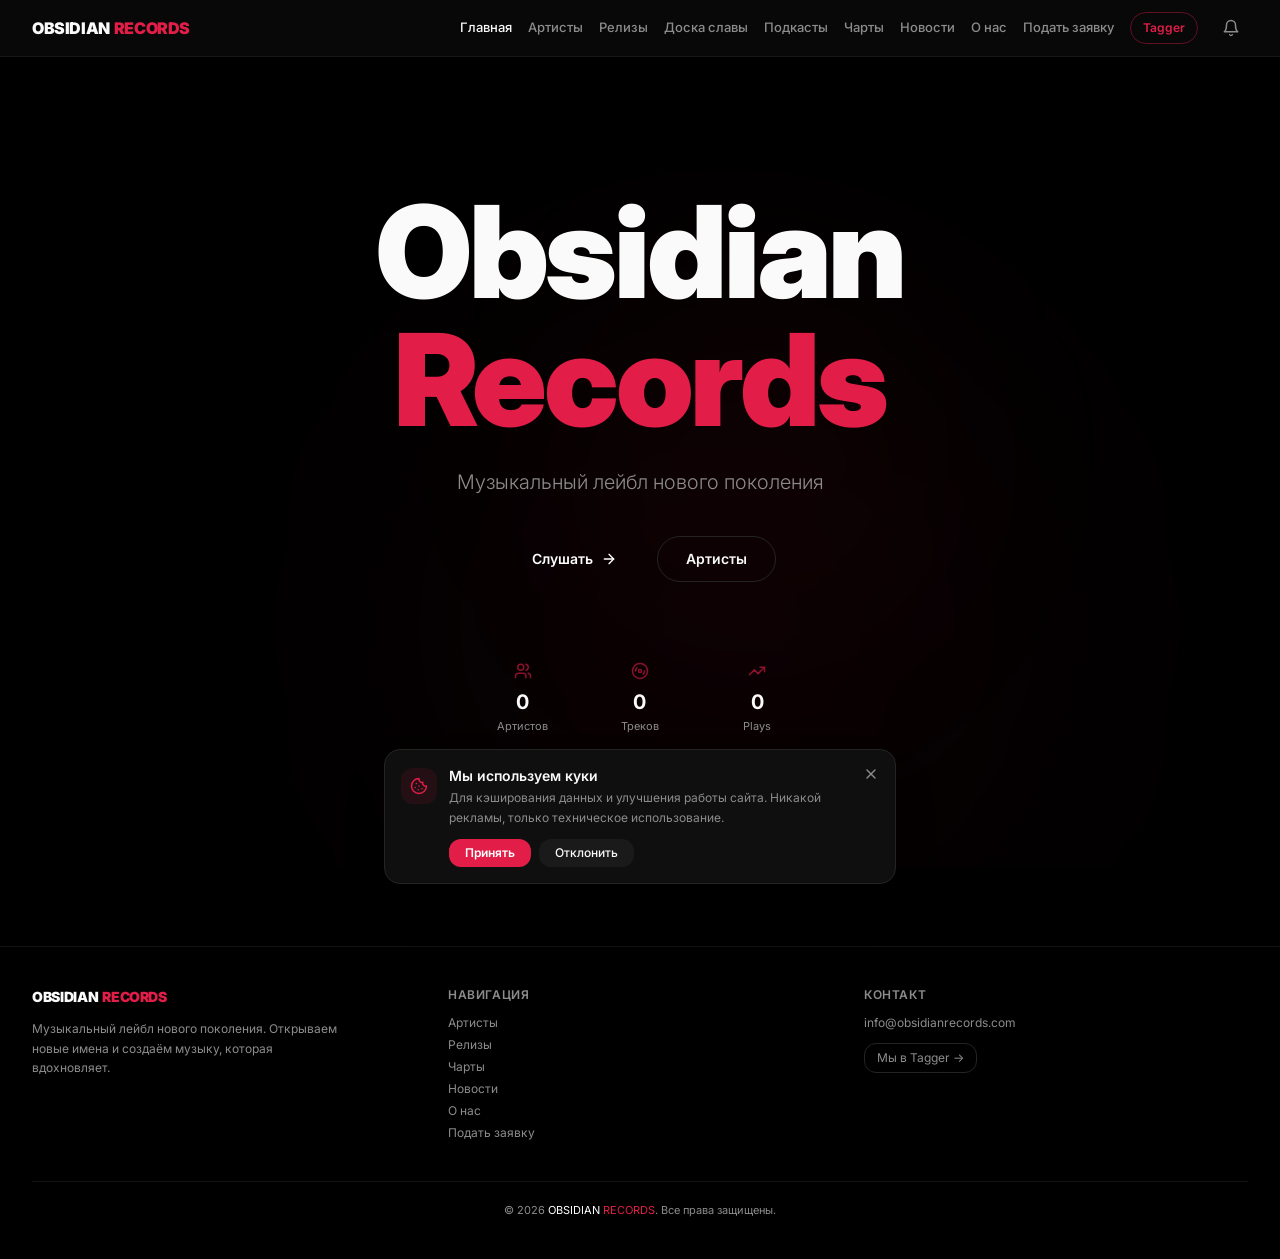
<file: index.html>
<!doctype html>
<html lang="ru">
  <head>
    <meta charset="UTF-8" />
    <meta name="viewport" content="width=device-width, initial-scale=1.0" />
    <title>OBSIDIAN RECORDS</title>
    <meta name="description" content="Obsidian Records — игровой музыкальный лейбл нового поколения. Артисты, релизы и чарты." />
    <link rel="icon" type="image/svg+xml" href="/favicon.svg" />
    <meta name="theme-color" content="#c0183a" />

    <link rel="preconnect" href="https://fonts.googleapis.com" />
    <link rel="preconnect" href="https://fonts.gstatic.com" crossorigin />
    <link href="https://fonts.googleapis.com/css2?family=Orbitron:wght@400;500;600;700;800;900&family=Inter:wght@300;400;500;600;700&display=swap" rel="stylesheet" />
    <script type="module" crossorigin src="/assets/index-DumraNqs.js"></script>
    <link rel="stylesheet" crossorigin href="/assets/index-Dc43fkSR.css">
  </head>

  <body class="dark">
    <div id="root"></div>
  </body>
</html>
</file>
<file: assets/index-Dc43fkSR.css>
@import"https://fonts.googleapis.com/css2?family=Inter:wght@300;400;500;600;700;800;900&family=SF+Pro+Display:wght@400;500;600;700&display=swap";*,:before,:after{--tw-border-spacing-x: 0;--tw-border-spacing-y: 0;--tw-translate-x: 0;--tw-translate-y: 0;--tw-rotate: 0;--tw-skew-x: 0;--tw-skew-y: 0;--tw-scale-x: 1;--tw-scale-y: 1;--tw-pan-x: ;--tw-pan-y: ;--tw-pinch-zoom: ;--tw-scroll-snap-strictness: proximity;--tw-gradient-from-position: ;--tw-gradient-via-position: ;--tw-gradient-to-position: ;--tw-ordinal: ;--tw-slashed-zero: ;--tw-numeric-figure: ;--tw-numeric-spacing: ;--tw-numeric-fraction: ;--tw-ring-inset: ;--tw-ring-offset-width: 0px;--tw-ring-offset-color: #fff;--tw-ring-color: rgb(59 130 246 / .5);--tw-ring-offset-shadow: 0 0 #0000;--tw-ring-shadow: 0 0 #0000;--tw-shadow: 0 0 #0000;--tw-shadow-colored: 0 0 #0000;--tw-blur: ;--tw-brightness: ;--tw-contrast: ;--tw-grayscale: ;--tw-hue-rotate: ;--tw-invert: ;--tw-saturate: ;--tw-sepia: ;--tw-drop-shadow: ;--tw-backdrop-blur: ;--tw-backdrop-brightness: ;--tw-backdrop-contrast: ;--tw-backdrop-grayscale: ;--tw-backdrop-hue-rotate: ;--tw-backdrop-invert: ;--tw-backdrop-opacity: ;--tw-backdrop-saturate: ;--tw-backdrop-sepia: ;--tw-contain-size: ;--tw-contain-layout: ;--tw-contain-paint: ;--tw-contain-style: }::backdrop{--tw-border-spacing-x: 0;--tw-border-spacing-y: 0;--tw-translate-x: 0;--tw-translate-y: 0;--tw-rotate: 0;--tw-skew-x: 0;--tw-skew-y: 0;--tw-scale-x: 1;--tw-scale-y: 1;--tw-pan-x: ;--tw-pan-y: ;--tw-pinch-zoom: ;--tw-scroll-snap-strictness: proximity;--tw-gradient-from-position: ;--tw-gradient-via-position: ;--tw-gradient-to-position: ;--tw-ordinal: ;--tw-slashed-zero: ;--tw-numeric-figure: ;--tw-numeric-spacing: ;--tw-numeric-fraction: ;--tw-ring-inset: ;--tw-ring-offset-width: 0px;--tw-ring-offset-color: #fff;--tw-ring-color: rgb(59 130 246 / .5);--tw-ring-offset-shadow: 0 0 #0000;--tw-ring-shadow: 0 0 #0000;--tw-shadow: 0 0 #0000;--tw-shadow-colored: 0 0 #0000;--tw-blur: ;--tw-brightness: ;--tw-contrast: ;--tw-grayscale: ;--tw-hue-rotate: ;--tw-invert: ;--tw-saturate: ;--tw-sepia: ;--tw-drop-shadow: ;--tw-backdrop-blur: ;--tw-backdrop-brightness: ;--tw-backdrop-contrast: ;--tw-backdrop-grayscale: ;--tw-backdrop-hue-rotate: ;--tw-backdrop-invert: ;--tw-backdrop-opacity: ;--tw-backdrop-saturate: ;--tw-backdrop-sepia: ;--tw-contain-size: ;--tw-contain-layout: ;--tw-contain-paint: ;--tw-contain-style: }*,:before,:after{box-sizing:border-box;border-width:0;border-style:solid;border-color:#e5e7eb}:before,:after{--tw-content: ""}html,:host{line-height:1.5;-webkit-text-size-adjust:100%;-moz-tab-size:4;-o-tab-size:4;tab-size:4;font-family:-apple-system,BlinkMacSystemFont,SF Pro Display,Inter,Helvetica Neue,sans-serif;font-feature-settings:normal;font-variation-settings:normal;-webkit-tap-highlight-color:transparent}body{margin:0;line-height:inherit}hr{height:0;color:inherit;border-top-width:1px}abbr:where([title]){-webkit-text-decoration:underline dotted;text-decoration:underline dotted}h1,h2,h3,h4,h5,h6{font-size:inherit;font-weight:inherit}a{color:inherit;text-decoration:inherit}b,strong{font-weight:bolder}code,kbd,samp,pre{font-family:ui-monospace,SFMono-Regular,Menlo,Monaco,Consolas,Liberation Mono,Courier New,monospace;font-feature-settings:normal;font-variation-settings:normal;font-size:1em}small{font-size:80%}sub,sup{font-size:75%;line-height:0;position:relative;vertical-align:baseline}sub{bottom:-.25em}sup{top:-.5em}table{text-indent:0;border-color:inherit;border-collapse:collapse}button,input,optgroup,select,textarea{font-family:inherit;font-feature-settings:inherit;font-variation-settings:inherit;font-size:100%;font-weight:inherit;line-height:inherit;letter-spacing:inherit;color:inherit;margin:0;padding:0}button,select{text-transform:none}button,input:where([type=button]),input:where([type=reset]),input:where([type=submit]){-webkit-appearance:button;background-color:transparent;background-image:none}:-moz-focusring{outline:auto}:-moz-ui-invalid{box-shadow:none}progress{vertical-align:baseline}::-webkit-inner-spin-button,::-webkit-outer-spin-button{height:auto}[type=search]{-webkit-appearance:textfield;outline-offset:-2px}::-webkit-search-decoration{-webkit-appearance:none}::-webkit-file-upload-button{-webkit-appearance:button;font:inherit}summary{display:list-item}blockquote,dl,dd,h1,h2,h3,h4,h5,h6,hr,figure,p,pre{margin:0}fieldset{margin:0;padding:0}legend{padding:0}ol,ul,menu{list-style:none;margin:0;padding:0}dialog{padding:0}textarea{resize:vertical}input::-moz-placeholder,textarea::-moz-placeholder{opacity:1;color:#9ca3af}input::placeholder,textarea::placeholder{opacity:1;color:#9ca3af}button,[role=button]{cursor:pointer}:disabled{cursor:default}img,svg,video,canvas,audio,iframe,embed,object{display:block;vertical-align:middle}img,video{max-width:100%;height:auto}[hidden]:where(:not([hidden=until-found])){display:none}:root{--background: 0 0% 0%;--foreground: 0 0% 98%;--card: 0 0% 6%;--card-foreground: 0 0% 98%;--popover: 0 0% 6%;--popover-foreground: 0 0% 98%;--primary: 347 77% 50%;--primary-foreground: 0 0% 100%;--secondary: 0 0% 10%;--secondary-foreground: 0 0% 85%;--muted: 0 0% 12%;--muted-foreground: 0 0% 55%;--accent: 347 77% 50%;--accent-foreground: 0 0% 100%;--destructive: 0 84% 60%;--destructive-foreground: 0 0% 100%;--border: 0 0% 14%;--input: 0 0% 14%;--ring: 347 77% 50%;--radius: .75rem;--obsidian: 0 0% 4%;--obsidian-light: 0 0% 8%;--neon-purple: 270 100% 65%;--neon-cyan: 180 100% 50%;--neon-magenta: 347 77% 50%;--sidebar-background: 0 0% 4%;--sidebar-foreground: 0 0% 98%;--sidebar-primary: 347 77% 50%;--sidebar-primary-foreground: 0 0% 100%;--sidebar-accent: 0 0% 10%;--sidebar-accent-foreground: 0 0% 98%;--sidebar-border: 0 0% 14%;--sidebar-ring: 347 77% 50%}*{border-color:hsl(var(--border))}body{background-color:hsl(var(--background));color:hsl(var(--foreground));-moz-osx-font-smoothing:grayscale;font-family:-apple-system,BlinkMacSystemFont,SF Pro Display,Inter,Helvetica Neue,sans-serif;-webkit-font-smoothing:antialiased}::-moz-selection{background:#e21d484d;color:#fff}::selection{background:#e21d484d;color:#fff}::-webkit-scrollbar{width:6px}::-webkit-scrollbar-track{background:#000}::-webkit-scrollbar-thumb{background:#333;border-radius:3px}::-webkit-scrollbar-thumb:hover{background:#4d4d4d}.container{width:100%;margin-right:auto;margin-left:auto;padding-right:2rem;padding-left:2rem}@media (min-width: 1400px){.container{max-width:1400px}}.sr-only{position:absolute;width:1px;height:1px;padding:0;margin:-1px;overflow:hidden;clip:rect(0,0,0,0);white-space:nowrap;border-width:0}.pointer-events-none{pointer-events:none}.pointer-events-auto{pointer-events:auto}.visible{visibility:visible}.invisible{visibility:hidden}.fixed{position:fixed}.absolute{position:absolute}.relative{position:relative}.sticky{position:sticky}.inset-0{top:0;right:0;bottom:0;left:0}.inset-x-0{left:0;right:0}.inset-y-0{top:0;bottom:0}.-bottom-12{bottom:-3rem}.-left-12{left:-3rem}.-right-12{right:-3rem}.-top-12{top:-3rem}.bottom-0{bottom:0}.bottom-1\/4{bottom:25%}.bottom-2{bottom:.5rem}.bottom-2\.5{bottom:.625rem}.bottom-4{bottom:1rem}.left-0{left:0}.left-1{left:.25rem}.left-1\/2{left:50%}.left-1\/3{left:33.333333%}.left-1\/4{left:25%}.left-2{left:.5rem}.left-2\.5{left:.625rem}.left-3{left:.75rem}.left-4{left:1rem}.left-\[50\%\]{left:50%}.right-0{right:0}.right-1{right:.25rem}.right-1\/4{right:25%}.right-2{right:.5rem}.right-2\.5{right:.625rem}.right-3{right:.75rem}.right-4{right:1rem}.right-5{right:1.25rem}.top-0{top:0}.top-1{top:.25rem}.top-1\.5{top:.375rem}.top-1\/2{top:50%}.top-1\/3{top:33.333333%}.top-10{top:2.5rem}.top-14{top:3.5rem}.top-2{top:.5rem}.top-2\.5{top:.625rem}.top-3{top:.75rem}.top-3\.5{top:.875rem}.top-4{top:1rem}.top-5{top:1.25rem}.top-\[1px\]{top:1px}.top-\[50\%\]{top:50%}.top-\[60\%\]{top:60%}.top-full{top:100%}.z-10{z-index:10}.z-20{z-index:20}.z-30{z-index:30}.z-40{z-index:40}.z-50{z-index:50}.z-\[100\]{z-index:100}.z-\[1\]{z-index:1}.col-span-2{grid-column:span 2 / span 2}.-mx-1{margin-left:-.25rem;margin-right:-.25rem}.mx-2{margin-left:.5rem;margin-right:.5rem}.mx-3\.5{margin-left:.875rem;margin-right:.875rem}.mx-auto{margin-left:auto;margin-right:auto}.my-0\.5{margin-top:.125rem;margin-bottom:.125rem}.my-1{margin-top:.25rem;margin-bottom:.25rem}.-ml-4{margin-left:-1rem}.-mt-4{margin-top:-1rem}.mb-1{margin-bottom:.25rem}.mb-1\.5{margin-bottom:.375rem}.mb-10{margin-bottom:2.5rem}.mb-2{margin-bottom:.5rem}.mb-3{margin-bottom:.75rem}.mb-4{margin-bottom:1rem}.mb-5{margin-bottom:1.25rem}.mb-6{margin-bottom:1.5rem}.mb-8{margin-bottom:2rem}.ml-1{margin-left:.25rem}.ml-2{margin-left:.5rem}.ml-auto{margin-left:auto}.mr-1{margin-right:.25rem}.mr-2{margin-right:.5rem}.mt-0\.5{margin-top:.125rem}.mt-1{margin-top:.25rem}.mt-1\.5{margin-top:.375rem}.mt-10{margin-top:2.5rem}.mt-12{margin-top:3rem}.mt-14{margin-top:3.5rem}.mt-2{margin-top:.5rem}.mt-2\.5{margin-top:.625rem}.mt-20{margin-top:5rem}.mt-24{margin-top:6rem}.mt-3{margin-top:.75rem}.mt-4{margin-top:1rem}.mt-5{margin-top:1.25rem}.mt-6{margin-top:1.5rem}.mt-8{margin-top:2rem}.mt-auto{margin-top:auto}.line-clamp-2{overflow:hidden;display:-webkit-box;-webkit-box-orient:vertical;-webkit-line-clamp:2}.line-clamp-4{overflow:hidden;display:-webkit-box;-webkit-box-orient:vertical;-webkit-line-clamp:4}.block{display:block}.inline-block{display:inline-block}.inline{display:inline}.flex{display:flex}.inline-flex{display:inline-flex}.table{display:table}.grid{display:grid}.hidden{display:none}.aspect-square{aspect-ratio:1 / 1}.aspect-video{aspect-ratio:16 / 9}.size-4{width:1rem;height:1rem}.h-0\.5{height:.125rem}.h-1{height:.25rem}.h-1\.5{height:.375rem}.h-10{height:2.5rem}.h-11{height:2.75rem}.h-12{height:3rem}.h-14{height:3.5rem}.h-16{height:4rem}.h-2{height:.5rem}.h-2\.5{height:.625rem}.h-20{height:5rem}.h-24{height:6rem}.h-3{height:.75rem}.h-3\.5{height:.875rem}.h-32{height:8rem}.h-4{height:1rem}.h-40{height:10rem}.h-44{height:11rem}.h-48{height:12rem}.h-5{height:1.25rem}.h-52{height:13rem}.h-6{height:1.5rem}.h-7{height:1.75rem}.h-8{height:2rem}.h-9{height:2.25rem}.h-\[1px\]{height:1px}.h-\[300px\]{height:300px}.h-\[350px\]{height:350px}.h-\[400px\]{height:400px}.h-\[600px\]{height:600px}.h-\[var\(--radix-navigation-menu-viewport-height\)\]{height:var(--radix-navigation-menu-viewport-height)}.h-\[var\(--radix-select-trigger-height\)\]{height:var(--radix-select-trigger-height)}.h-auto{height:auto}.h-full{height:100%}.h-px{height:1px}.h-svh{height:100svh}.max-h-80{max-height:20rem}.max-h-96{max-height:24rem}.max-h-\[300px\]{max-height:300px}.max-h-screen{max-height:100vh}.min-h-0{min-height:0px}.min-h-\[80px\]{min-height:80px}.min-h-\[90vh\]{min-height:90vh}.min-h-screen{min-height:100vh}.min-h-svh{min-height:100svh}.w-0{width:0px}.w-0\.5{width:.125rem}.w-1{width:.25rem}.w-1\.5{width:.375rem}.w-1\/2{width:50%}.w-1\/3{width:33.333333%}.w-1\/4{width:25%}.w-10{width:2.5rem}.w-11{width:2.75rem}.w-12{width:3rem}.w-14{width:3.5rem}.w-16{width:4rem}.w-2{width:.5rem}.w-2\.5{width:.625rem}.w-2\/3{width:66.666667%}.w-20{width:5rem}.w-24{width:6rem}.w-3{width:.75rem}.w-3\.5{width:.875rem}.w-3\/4{width:75%}.w-32{width:8rem}.w-4{width:1rem}.w-44{width:11rem}.w-48{width:12rem}.w-5{width:1.25rem}.w-56{width:14rem}.w-6{width:1.5rem}.w-64{width:16rem}.w-7{width:1.75rem}.w-72{width:18rem}.w-8{width:2rem}.w-80{width:20rem}.w-9{width:2.25rem}.w-\[--sidebar-width\]{width:var(--sidebar-width)}.w-\[100px\]{width:100px}.w-\[1px\]{width:1px}.w-\[400px\]{width:400px}.w-\[600px\]{width:600px}.w-\[700px\]{width:700px}.w-auto{width:auto}.w-fit{width:-moz-fit-content;width:fit-content}.w-full{width:100%}.w-max{width:-moz-max-content;width:max-content}.w-px{width:1px}.min-w-0{min-width:0px}.min-w-5{min-width:1.25rem}.min-w-\[12rem\]{min-width:12rem}.min-w-\[8rem\]{min-width:8rem}.min-w-\[var\(--radix-select-trigger-width\)\]{min-width:var(--radix-select-trigger-width)}.max-w-2xl{max-width:42rem}.max-w-3xl{max-width:48rem}.max-w-\[--skeleton-width\]{max-width:var(--skeleton-width)}.max-w-\[55\%\]{max-width:55%}.max-w-lg{max-width:32rem}.max-w-max{max-width:-moz-max-content;max-width:max-content}.max-w-md{max-width:28rem}.max-w-sm{max-width:24rem}.max-w-xl{max-width:36rem}.max-w-xs{max-width:20rem}.flex-1{flex:1 1 0%}.flex-shrink-0,.shrink-0{flex-shrink:0}.grow{flex-grow:1}.grow-0{flex-grow:0}.basis-full{flex-basis:100%}.caption-bottom{caption-side:bottom}.border-collapse{border-collapse:collapse}.-translate-x-1\/2{--tw-translate-x: -50%;transform:translate(var(--tw-translate-x),var(--tw-translate-y)) rotate(var(--tw-rotate)) skew(var(--tw-skew-x)) skewY(var(--tw-skew-y)) scaleX(var(--tw-scale-x)) scaleY(var(--tw-scale-y))}.-translate-x-px{--tw-translate-x: -1px;transform:translate(var(--tw-translate-x),var(--tw-translate-y)) rotate(var(--tw-rotate)) skew(var(--tw-skew-x)) skewY(var(--tw-skew-y)) scaleX(var(--tw-scale-x)) scaleY(var(--tw-scale-y))}.-translate-y-1\/2{--tw-translate-y: -50%;transform:translate(var(--tw-translate-x),var(--tw-translate-y)) rotate(var(--tw-rotate)) skew(var(--tw-skew-x)) skewY(var(--tw-skew-y)) scaleX(var(--tw-scale-x)) scaleY(var(--tw-scale-y))}.translate-x-\[-50\%\]{--tw-translate-x: -50%;transform:translate(var(--tw-translate-x),var(--tw-translate-y)) rotate(var(--tw-rotate)) skew(var(--tw-skew-x)) skewY(var(--tw-skew-y)) scaleX(var(--tw-scale-x)) scaleY(var(--tw-scale-y))}.translate-x-px{--tw-translate-x: 1px;transform:translate(var(--tw-translate-x),var(--tw-translate-y)) rotate(var(--tw-rotate)) skew(var(--tw-skew-x)) skewY(var(--tw-skew-y)) scaleX(var(--tw-scale-x)) scaleY(var(--tw-scale-y))}.translate-y-\[-50\%\]{--tw-translate-y: -50%;transform:translate(var(--tw-translate-x),var(--tw-translate-y)) rotate(var(--tw-rotate)) skew(var(--tw-skew-x)) skewY(var(--tw-skew-y)) scaleX(var(--tw-scale-x)) scaleY(var(--tw-scale-y))}.rotate-45{--tw-rotate: 45deg;transform:translate(var(--tw-translate-x),var(--tw-translate-y)) rotate(var(--tw-rotate)) skew(var(--tw-skew-x)) skewY(var(--tw-skew-y)) scaleX(var(--tw-scale-x)) scaleY(var(--tw-scale-y))}.rotate-90{--tw-rotate: 90deg;transform:translate(var(--tw-translate-x),var(--tw-translate-y)) rotate(var(--tw-rotate)) skew(var(--tw-skew-x)) skewY(var(--tw-skew-y)) scaleX(var(--tw-scale-x)) scaleY(var(--tw-scale-y))}.transform{transform:translate(var(--tw-translate-x),var(--tw-translate-y)) rotate(var(--tw-rotate)) skew(var(--tw-skew-x)) skewY(var(--tw-skew-y)) scaleX(var(--tw-scale-x)) scaleY(var(--tw-scale-y))}@keyframes pulse{50%{opacity:.5}}.animate-pulse{animation:pulse 2s cubic-bezier(.4,0,.6,1) infinite}@keyframes spin{to{transform:rotate(360deg)}}.animate-spin{animation:spin 1s linear infinite}.cursor-default{cursor:default}.cursor-pointer{cursor:pointer}.touch-none{touch-action:none}.select-none{-webkit-user-select:none;-moz-user-select:none;user-select:none}.resize-none{resize:none}.list-none{list-style-type:none}.grid-cols-1{grid-template-columns:repeat(1,minmax(0,1fr))}.grid-cols-2{grid-template-columns:repeat(2,minmax(0,1fr))}.grid-cols-3{grid-template-columns:repeat(3,minmax(0,1fr))}.flex-row{flex-direction:row}.flex-col{flex-direction:column}.flex-col-reverse{flex-direction:column-reverse}.flex-wrap{flex-wrap:wrap}.items-start{align-items:flex-start}.items-end{align-items:flex-end}.items-center{align-items:center}.items-stretch{align-items:stretch}.justify-center{justify-content:center}.justify-between{justify-content:space-between}.gap-0\.5{gap:.125rem}.gap-1{gap:.25rem}.gap-1\.5{gap:.375rem}.gap-12{gap:3rem}.gap-2{gap:.5rem}.gap-2\.5{gap:.625rem}.gap-3{gap:.75rem}.gap-4{gap:1rem}.gap-5{gap:1.25rem}.gap-8{gap:2rem}.space-x-1>:not([hidden])~:not([hidden]){--tw-space-x-reverse: 0;margin-right:calc(.25rem * var(--tw-space-x-reverse));margin-left:calc(.25rem * calc(1 - var(--tw-space-x-reverse)))}.space-x-4>:not([hidden])~:not([hidden]){--tw-space-x-reverse: 0;margin-right:calc(1rem * var(--tw-space-x-reverse));margin-left:calc(1rem * calc(1 - var(--tw-space-x-reverse)))}.space-y-0\.5>:not([hidden])~:not([hidden]){--tw-space-y-reverse: 0;margin-top:calc(.125rem * calc(1 - var(--tw-space-y-reverse)));margin-bottom:calc(.125rem * var(--tw-space-y-reverse))}.space-y-1>:not([hidden])~:not([hidden]){--tw-space-y-reverse: 0;margin-top:calc(.25rem * calc(1 - var(--tw-space-y-reverse)));margin-bottom:calc(.25rem * var(--tw-space-y-reverse))}.space-y-1\.5>:not([hidden])~:not([hidden]){--tw-space-y-reverse: 0;margin-top:calc(.375rem * calc(1 - var(--tw-space-y-reverse)));margin-bottom:calc(.375rem * var(--tw-space-y-reverse))}.space-y-2>:not([hidden])~:not([hidden]){--tw-space-y-reverse: 0;margin-top:calc(.5rem * calc(1 - var(--tw-space-y-reverse)));margin-bottom:calc(.5rem * var(--tw-space-y-reverse))}.space-y-3>:not([hidden])~:not([hidden]){--tw-space-y-reverse: 0;margin-top:calc(.75rem * calc(1 - var(--tw-space-y-reverse)));margin-bottom:calc(.75rem * var(--tw-space-y-reverse))}.space-y-4>:not([hidden])~:not([hidden]){--tw-space-y-reverse: 0;margin-top:calc(1rem * calc(1 - var(--tw-space-y-reverse)));margin-bottom:calc(1rem * var(--tw-space-y-reverse))}.self-start{align-self:flex-start}.overflow-auto{overflow:auto}.overflow-hidden{overflow:hidden}.overflow-x-auto{overflow-x:auto}.overflow-y-auto{overflow-y:auto}.overflow-x-hidden{overflow-x:hidden}.truncate{overflow:hidden;text-overflow:ellipsis;white-space:nowrap}.whitespace-nowrap{white-space:nowrap}.whitespace-pre-line{white-space:pre-line}.break-words{overflow-wrap:break-word}.rounded{border-radius:.25rem}.rounded-2xl{border-radius:1rem}.rounded-3xl{border-radius:1.5rem}.rounded-\[2px\]{border-radius:2px}.rounded-\[inherit\]{border-radius:inherit}.rounded-full{border-radius:9999px}.rounded-lg{border-radius:var(--radius)}.rounded-md{border-radius:calc(var(--radius) - 2px)}.rounded-sm{border-radius:calc(var(--radius) - 4px)}.rounded-xl{border-radius:.75rem}.rounded-t-\[10px\]{border-top-left-radius:10px;border-top-right-radius:10px}.rounded-tl-sm{border-top-left-radius:calc(var(--radius) - 4px)}.border{border-width:1px}.border-2{border-width:2px}.border-\[1\.5px\]{border-width:1.5px}.border-y{border-top-width:1px;border-bottom-width:1px}.border-b{border-bottom-width:1px}.border-l{border-left-width:1px}.border-r{border-right-width:1px}.border-t{border-top-width:1px}.border-dashed{border-style:dashed}.border-\[--color-border\]{border-color:var(--color-border)}.border-border{border-color:hsl(var(--border))}.border-border\/0{border-color:hsl(var(--border) / 0)}.border-border\/50{border-color:hsl(var(--border) / .5)}.border-destructive{border-color:hsl(var(--destructive))}.border-destructive\/50{border-color:hsl(var(--destructive) / .5)}.border-green-500\/25{border-color:#22c55e40}.border-input{border-color:hsl(var(--input))}.border-primary{border-color:hsl(var(--primary))}.border-primary\/40{border-color:hsl(var(--primary) / .4)}.border-red-500\/25{border-color:#ef444440}.border-red-500\/30{border-color:#ef44444d}.border-sidebar-border{border-color:hsl(var(--sidebar-border))}.border-transparent{border-color:transparent}.border-white\/10{border-color:#ffffff1a}.border-yellow-500\/20{border-color:#eab30833}.border-yellow-500\/25{border-color:#eab30840}.border-yellow-500\/30{border-color:#eab3084d}.border-l-transparent{border-left-color:transparent}.border-t-transparent{border-top-color:transparent}.bg-\[\#0d0d0d\]{--tw-bg-opacity: 1;background-color:rgb(13 13 13 / var(--tw-bg-opacity, 1))}.bg-\[--color-bg\]{background-color:var(--color-bg)}.bg-accent{background-color:hsl(var(--accent))}.bg-background{background-color:hsl(var(--background))}.bg-black{--tw-bg-opacity: 1;background-color:rgb(0 0 0 / var(--tw-bg-opacity, 1))}.bg-black\/40{background-color:#0006}.bg-black\/50{background-color:#00000080}.bg-black\/60{background-color:#0009}.bg-black\/70{background-color:#000000b3}.bg-black\/80{background-color:#000c}.bg-border{background-color:hsl(var(--border))}.bg-card{background-color:hsl(var(--card))}.bg-card\/50{background-color:hsl(var(--card) / .5)}.bg-destructive{background-color:hsl(var(--destructive))}.bg-foreground{background-color:hsl(var(--foreground))}.bg-green-500\/15{background-color:#22c55e26}.bg-muted{background-color:hsl(var(--muted))}.bg-muted-foreground\/40{background-color:hsl(var(--muted-foreground) / .4)}.bg-muted\/50{background-color:hsl(var(--muted) / .5)}.bg-popover{background-color:hsl(var(--popover))}.bg-primary{background-color:hsl(var(--primary))}.bg-primary\/10{background-color:hsl(var(--primary) / .1)}.bg-primary\/15{background-color:hsl(var(--primary) / .15)}.bg-primary\/20{background-color:hsl(var(--primary) / .2)}.bg-primary\/30{background-color:hsl(var(--primary) / .3)}.bg-primary\/5{background-color:hsl(var(--primary) / .05)}.bg-primary\/90{background-color:hsl(var(--primary) / .9)}.bg-primary\/\[0\.03\]{background-color:hsl(var(--primary) / .03)}.bg-primary\/\[0\.05\]{background-color:hsl(var(--primary) / .05)}.bg-primary\/\[0\.06\]{background-color:hsl(var(--primary) / .06)}.bg-red-500\/10{background-color:#ef44441a}.bg-red-500\/15{background-color:#ef444426}.bg-red-500\/20{background-color:#ef444433}.bg-red-600{--tw-bg-opacity: 1;background-color:rgb(220 38 38 / var(--tw-bg-opacity, 1))}.bg-secondary{background-color:hsl(var(--secondary))}.bg-secondary\/30{background-color:hsl(var(--secondary) / .3)}.bg-sidebar{background-color:hsl(var(--sidebar-background))}.bg-sidebar-border{background-color:hsl(var(--sidebar-border))}.bg-transparent{background-color:transparent}.bg-white\/10{background-color:#ffffff1a}.bg-white\/5{background-color:#ffffff0d}.bg-yellow-500\/15{background-color:#eab30826}.bg-yellow-500\/\[0\.08\]{background-color:#eab30814}.bg-gradient-to-b{background-image:linear-gradient(to bottom,var(--tw-gradient-stops))}.bg-gradient-to-br{background-image:linear-gradient(to bottom right,var(--tw-gradient-stops))}.bg-gradient-to-l{background-image:linear-gradient(to left,var(--tw-gradient-stops))}.bg-gradient-to-r{background-image:linear-gradient(to right,var(--tw-gradient-stops))}.bg-gradient-to-t{background-image:linear-gradient(to top,var(--tw-gradient-stops))}.from-card{--tw-gradient-from: hsl(var(--card)) var(--tw-gradient-from-position);--tw-gradient-to: hsl(var(--card) / 0) var(--tw-gradient-to-position);--tw-gradient-stops: var(--tw-gradient-from), var(--tw-gradient-to)}.from-card\/90{--tw-gradient-from: hsl(var(--card) / .9) var(--tw-gradient-from-position);--tw-gradient-to: hsl(var(--card) / 0) var(--tw-gradient-to-position);--tw-gradient-stops: var(--tw-gradient-from), var(--tw-gradient-to)}.from-transparent{--tw-gradient-from: transparent var(--tw-gradient-from-position);--tw-gradient-to: rgb(0 0 0 / 0) var(--tw-gradient-to-position);--tw-gradient-stops: var(--tw-gradient-from), var(--tw-gradient-to)}.from-yellow-400{--tw-gradient-from: #facc15 var(--tw-gradient-from-position);--tw-gradient-to: rgb(250 204 21 / 0) var(--tw-gradient-to-position);--tw-gradient-stops: var(--tw-gradient-from), var(--tw-gradient-to)}.from-yellow-500\/10{--tw-gradient-from: rgb(234 179 8 / .1) var(--tw-gradient-from-position);--tw-gradient-to: rgb(234 179 8 / 0) var(--tw-gradient-to-position);--tw-gradient-stops: var(--tw-gradient-from), var(--tw-gradient-to)}.from-yellow-500\/20{--tw-gradient-from: rgb(234 179 8 / .2) var(--tw-gradient-from-position);--tw-gradient-to: rgb(234 179 8 / 0) var(--tw-gradient-to-position);--tw-gradient-stops: var(--tw-gradient-from), var(--tw-gradient-to)}.via-card\/20{--tw-gradient-to: hsl(var(--card) / 0) var(--tw-gradient-to-position);--tw-gradient-stops: var(--tw-gradient-from), hsl(var(--card) / .2) var(--tw-gradient-via-position), var(--tw-gradient-to)}.via-card\/30{--tw-gradient-to: hsl(var(--card) / 0) var(--tw-gradient-to-position);--tw-gradient-stops: var(--tw-gradient-from), hsl(var(--card) / .3) var(--tw-gradient-via-position), var(--tw-gradient-to)}.via-yellow-500\/60{--tw-gradient-to: rgb(234 179 8 / 0) var(--tw-gradient-to-position);--tw-gradient-stops: var(--tw-gradient-from), rgb(234 179 8 / .6) var(--tw-gradient-via-position), var(--tw-gradient-to)}.to-background{--tw-gradient-to: hsl(var(--background)) var(--tw-gradient-to-position)}.to-primary{--tw-gradient-to: hsl(var(--primary)) var(--tw-gradient-to-position)}.to-primary\/20{--tw-gradient-to: hsl(var(--primary) / .2) var(--tw-gradient-to-position)}.to-primary\/5{--tw-gradient-to: hsl(var(--primary) / .05) var(--tw-gradient-to-position)}.to-transparent{--tw-gradient-to: transparent var(--tw-gradient-to-position)}.to-yellow-500\/50{--tw-gradient-to: rgb(234 179 8 / .5) var(--tw-gradient-to-position)}.bg-clip-text{-webkit-background-clip:text;background-clip:text}.fill-current{fill:currentColor}.fill-white{fill:#fff}.fill-yellow-400{fill:#facc15}.object-cover{-o-object-fit:cover;object-fit:cover}.object-top{-o-object-position:top;object-position:top}.p-0{padding:0}.p-1{padding:.25rem}.p-1\.5{padding:.375rem}.p-2{padding:.5rem}.p-3{padding:.75rem}.p-3\.5{padding:.875rem}.p-4{padding:1rem}.p-5{padding:1.25rem}.p-6{padding:1.5rem}.p-8{padding:2rem}.p-\[1px\]{padding:1px}.px-1{padding-left:.25rem;padding-right:.25rem}.px-1\.5{padding-left:.375rem;padding-right:.375rem}.px-2{padding-left:.5rem;padding-right:.5rem}.px-2\.5{padding-left:.625rem;padding-right:.625rem}.px-3{padding-left:.75rem;padding-right:.75rem}.px-4{padding-left:1rem;padding-right:1rem}.px-5{padding-left:1.25rem;padding-right:1.25rem}.px-6{padding-left:1.5rem;padding-right:1.5rem}.px-7{padding-left:1.75rem;padding-right:1.75rem}.px-8{padding-left:2rem;padding-right:2rem}.py-0\.5{padding-top:.125rem;padding-bottom:.125rem}.py-1{padding-top:.25rem;padding-bottom:.25rem}.py-1\.5{padding-top:.375rem;padding-bottom:.375rem}.py-10{padding-top:2.5rem;padding-bottom:2.5rem}.py-12{padding-top:3rem;padding-bottom:3rem}.py-16{padding-top:4rem;padding-bottom:4rem}.py-2{padding-top:.5rem;padding-bottom:.5rem}.py-2\.5{padding-top:.625rem;padding-bottom:.625rem}.py-20{padding-top:5rem;padding-bottom:5rem}.py-24{padding-top:6rem;padding-bottom:6rem}.py-3{padding-top:.75rem;padding-bottom:.75rem}.py-32{padding-top:8rem;padding-bottom:8rem}.py-4{padding-top:1rem;padding-bottom:1rem}.py-6{padding-top:1.5rem;padding-bottom:1.5rem}.py-8{padding-top:2rem;padding-bottom:2rem}.pb-2{padding-bottom:.5rem}.pb-20{padding-bottom:5rem}.pb-3{padding-bottom:.75rem}.pb-4{padding-bottom:1rem}.pl-2\.5{padding-left:.625rem}.pl-4{padding-left:1rem}.pl-8{padding-left:2rem}.pl-\[88px\]{padding-left:88px}.pr-2{padding-right:.5rem}.pr-2\.5{padding-right:.625rem}.pr-4{padding-right:1rem}.pr-8{padding-right:2rem}.pt-0{padding-top:0}.pt-1{padding-top:.25rem}.pt-14{padding-top:3.5rem}.pt-3{padding-top:.75rem}.pt-4{padding-top:1rem}.pt-5{padding-top:1.25rem}.text-left{text-align:left}.text-center{text-align:center}.align-middle{vertical-align:middle}.font-mono{font-family:ui-monospace,SFMono-Regular,Menlo,Monaco,Consolas,Liberation Mono,Courier New,monospace}.text-2xl{font-size:1.5rem;line-height:2rem}.text-3xl{font-size:1.875rem;line-height:2.25rem}.text-4xl{font-size:2.25rem;line-height:2.5rem}.text-5xl{font-size:3rem;line-height:1}.text-6xl{font-size:3.75rem;line-height:1}.text-7xl{font-size:4.5rem;line-height:1}.text-8xl{font-size:6rem;line-height:1}.text-\[0\.8rem\]{font-size:.8rem}.text-\[10px\]{font-size:10px}.text-\[11px\]{font-size:11px}.text-\[12px\]{font-size:12px}.text-\[13px\]{font-size:13px}.text-\[9px\]{font-size:9px}.text-base{font-size:1rem;line-height:1.5rem}.text-lg{font-size:1.125rem;line-height:1.75rem}.text-sm{font-size:.875rem;line-height:1.25rem}.text-xl{font-size:1.25rem;line-height:1.75rem}.text-xs{font-size:.75rem;line-height:1rem}.font-black{font-weight:900}.font-bold{font-weight:700}.font-light{font-weight:300}.font-medium{font-weight:500}.font-normal{font-weight:400}.font-semibold{font-weight:600}.uppercase{text-transform:uppercase}.tabular-nums{--tw-numeric-spacing: tabular-nums;font-variant-numeric:var(--tw-ordinal) var(--tw-slashed-zero) var(--tw-numeric-figure) var(--tw-numeric-spacing) var(--tw-numeric-fraction)}.leading-\[0\.9\]{line-height:.9}.leading-none{line-height:1}.leading-relaxed{line-height:1.625}.leading-snug{line-height:1.375}.leading-tight{line-height:1.25}.tracking-tight{letter-spacing:-.025em}.tracking-wider{letter-spacing:.05em}.tracking-widest{letter-spacing:.1em}.text-accent-foreground{color:hsl(var(--accent-foreground))}.text-amber-600{--tw-text-opacity: 1;color:rgb(217 119 6 / var(--tw-text-opacity, 1))}.text-card-foreground{color:hsl(var(--card-foreground))}.text-current{color:currentColor}.text-destructive{color:hsl(var(--destructive))}.text-destructive-foreground{color:hsl(var(--destructive-foreground))}.text-foreground{color:hsl(var(--foreground))}.text-foreground\/50{color:hsl(var(--foreground) / .5)}.text-green-400{--tw-text-opacity: 1;color:rgb(74 222 128 / var(--tw-text-opacity, 1))}.text-muted-foreground{color:hsl(var(--muted-foreground))}.text-muted-foreground\/50{color:hsl(var(--muted-foreground) / .5)}.text-orange-400{--tw-text-opacity: 1;color:rgb(251 146 60 / var(--tw-text-opacity, 1))}.text-popover-foreground{color:hsl(var(--popover-foreground))}.text-primary{color:hsl(var(--primary))}.text-primary-foreground{color:hsl(var(--primary-foreground))}.text-primary-foreground\/70{color:hsl(var(--primary-foreground) / .7)}.text-primary\/20{color:hsl(var(--primary) / .2)}.text-primary\/30{color:hsl(var(--primary) / .3)}.text-red-300{--tw-text-opacity: 1;color:rgb(252 165 165 / var(--tw-text-opacity, 1))}.text-red-400{--tw-text-opacity: 1;color:rgb(248 113 113 / var(--tw-text-opacity, 1))}.text-red-500{--tw-text-opacity: 1;color:rgb(239 68 68 / var(--tw-text-opacity, 1))}.text-secondary-foreground{color:hsl(var(--secondary-foreground))}.text-sidebar-foreground{color:hsl(var(--sidebar-foreground))}.text-sidebar-foreground\/70{color:hsl(var(--sidebar-foreground) / .7)}.text-slate-300{--tw-text-opacity: 1;color:rgb(203 213 225 / var(--tw-text-opacity, 1))}.text-transparent{color:transparent}.text-white{--tw-text-opacity: 1;color:rgb(255 255 255 / var(--tw-text-opacity, 1))}.text-white\/20{color:#fff3}.text-white\/30{color:#ffffff4d}.text-white\/40{color:#fff6}.text-white\/50{color:#ffffff80}.text-yellow-400{--tw-text-opacity: 1;color:rgb(250 204 21 / var(--tw-text-opacity, 1))}.text-yellow-500\/20{color:#eab30833}.underline-offset-4{text-underline-offset:4px}.opacity-0{opacity:0}.opacity-10{opacity:.1}.opacity-100{opacity:1}.opacity-20{opacity:.2}.opacity-50{opacity:.5}.opacity-60{opacity:.6}.opacity-70{opacity:.7}.opacity-80{opacity:.8}.opacity-90{opacity:.9}.shadow-2xl{--tw-shadow: 0 25px 50px -12px rgb(0 0 0 / .25);--tw-shadow-colored: 0 25px 50px -12px var(--tw-shadow-color);box-shadow:var(--tw-ring-offset-shadow, 0 0 #0000),var(--tw-ring-shadow, 0 0 #0000),var(--tw-shadow)}.shadow-\[0_0_0_1px_hsl\(var\(--sidebar-border\)\)\]{--tw-shadow: 0 0 0 1px hsl(var(--sidebar-border));--tw-shadow-colored: 0 0 0 1px var(--tw-shadow-color);box-shadow:var(--tw-ring-offset-shadow, 0 0 #0000),var(--tw-ring-shadow, 0 0 #0000),var(--tw-shadow)}.shadow-lg{--tw-shadow: 0 10px 15px -3px rgb(0 0 0 / .1), 0 4px 6px -4px rgb(0 0 0 / .1);--tw-shadow-colored: 0 10px 15px -3px var(--tw-shadow-color), 0 4px 6px -4px var(--tw-shadow-color);box-shadow:var(--tw-ring-offset-shadow, 0 0 #0000),var(--tw-ring-shadow, 0 0 #0000),var(--tw-shadow)}.shadow-md{--tw-shadow: 0 4px 6px -1px rgb(0 0 0 / .1), 0 2px 4px -2px rgb(0 0 0 / .1);--tw-shadow-colored: 0 4px 6px -1px var(--tw-shadow-color), 0 2px 4px -2px var(--tw-shadow-color);box-shadow:var(--tw-ring-offset-shadow, 0 0 #0000),var(--tw-ring-shadow, 0 0 #0000),var(--tw-shadow)}.shadow-none{--tw-shadow: 0 0 #0000;--tw-shadow-colored: 0 0 #0000;box-shadow:var(--tw-ring-offset-shadow, 0 0 #0000),var(--tw-ring-shadow, 0 0 #0000),var(--tw-shadow)}.shadow-sm{--tw-shadow: 0 1px 2px 0 rgb(0 0 0 / .05);--tw-shadow-colored: 0 1px 2px 0 var(--tw-shadow-color);box-shadow:var(--tw-ring-offset-shadow, 0 0 #0000),var(--tw-ring-shadow, 0 0 #0000),var(--tw-shadow)}.shadow-xl{--tw-shadow: 0 20px 25px -5px rgb(0 0 0 / .1), 0 8px 10px -6px rgb(0 0 0 / .1);--tw-shadow-colored: 0 20px 25px -5px var(--tw-shadow-color), 0 8px 10px -6px var(--tw-shadow-color);box-shadow:var(--tw-ring-offset-shadow, 0 0 #0000),var(--tw-ring-shadow, 0 0 #0000),var(--tw-shadow)}.outline-none{outline:2px solid transparent;outline-offset:2px}.outline{outline-style:solid}.ring-0{--tw-ring-offset-shadow: var(--tw-ring-inset) 0 0 0 var(--tw-ring-offset-width) var(--tw-ring-offset-color);--tw-ring-shadow: var(--tw-ring-inset) 0 0 0 calc(0px + var(--tw-ring-offset-width)) var(--tw-ring-color);box-shadow:var(--tw-ring-offset-shadow),var(--tw-ring-shadow),var(--tw-shadow, 0 0 #0000)}.ring-2{--tw-ring-offset-shadow: var(--tw-ring-inset) 0 0 0 var(--tw-ring-offset-width) var(--tw-ring-offset-color);--tw-ring-shadow: var(--tw-ring-inset) 0 0 0 calc(2px + var(--tw-ring-offset-width)) var(--tw-ring-color);box-shadow:var(--tw-ring-offset-shadow),var(--tw-ring-shadow),var(--tw-shadow, 0 0 #0000)}.ring-ring{--tw-ring-color: hsl(var(--ring))}.ring-sidebar-ring{--tw-ring-color: hsl(var(--sidebar-ring))}.ring-offset-background{--tw-ring-offset-color: hsl(var(--background))}.blur-\[100px\]{--tw-blur: blur(100px);filter:var(--tw-blur) var(--tw-brightness) var(--tw-contrast) var(--tw-grayscale) var(--tw-hue-rotate) var(--tw-invert) var(--tw-saturate) var(--tw-sepia) var(--tw-drop-shadow)}.blur-\[120px\]{--tw-blur: blur(120px);filter:var(--tw-blur) var(--tw-brightness) var(--tw-contrast) var(--tw-grayscale) var(--tw-hue-rotate) var(--tw-invert) var(--tw-saturate) var(--tw-sepia) var(--tw-drop-shadow)}.blur-\[130px\]{--tw-blur: blur(130px);filter:var(--tw-blur) var(--tw-brightness) var(--tw-contrast) var(--tw-grayscale) var(--tw-hue-rotate) var(--tw-invert) var(--tw-saturate) var(--tw-sepia) var(--tw-drop-shadow)}.blur-\[140px\]{--tw-blur: blur(140px);filter:var(--tw-blur) var(--tw-brightness) var(--tw-contrast) var(--tw-grayscale) var(--tw-hue-rotate) var(--tw-invert) var(--tw-saturate) var(--tw-sepia) var(--tw-drop-shadow)}.blur-\[60px\]{--tw-blur: blur(60px);filter:var(--tw-blur) var(--tw-brightness) var(--tw-contrast) var(--tw-grayscale) var(--tw-hue-rotate) var(--tw-invert) var(--tw-saturate) var(--tw-sepia) var(--tw-drop-shadow)}.blur-sm{--tw-blur: blur(4px);filter:var(--tw-blur) var(--tw-brightness) var(--tw-contrast) var(--tw-grayscale) var(--tw-hue-rotate) var(--tw-invert) var(--tw-saturate) var(--tw-sepia) var(--tw-drop-shadow)}.drop-shadow{--tw-drop-shadow: drop-shadow(0 1px 2px rgb(0 0 0 / .1)) drop-shadow(0 1px 1px rgb(0 0 0 / .06));filter:var(--tw-blur) var(--tw-brightness) var(--tw-contrast) var(--tw-grayscale) var(--tw-hue-rotate) var(--tw-invert) var(--tw-saturate) var(--tw-sepia) var(--tw-drop-shadow)}.drop-shadow-lg{--tw-drop-shadow: drop-shadow(0 10px 8px rgb(0 0 0 / .04)) drop-shadow(0 4px 3px rgb(0 0 0 / .1));filter:var(--tw-blur) var(--tw-brightness) var(--tw-contrast) var(--tw-grayscale) var(--tw-hue-rotate) var(--tw-invert) var(--tw-saturate) var(--tw-sepia) var(--tw-drop-shadow)}.filter{filter:var(--tw-blur) var(--tw-brightness) var(--tw-contrast) var(--tw-grayscale) var(--tw-hue-rotate) var(--tw-invert) var(--tw-saturate) var(--tw-sepia) var(--tw-drop-shadow)}.backdrop-blur-sm{--tw-backdrop-blur: blur(4px);-webkit-backdrop-filter:var(--tw-backdrop-blur) var(--tw-backdrop-brightness) var(--tw-backdrop-contrast) var(--tw-backdrop-grayscale) var(--tw-backdrop-hue-rotate) var(--tw-backdrop-invert) var(--tw-backdrop-opacity) var(--tw-backdrop-saturate) var(--tw-backdrop-sepia);backdrop-filter:var(--tw-backdrop-blur) var(--tw-backdrop-brightness) var(--tw-backdrop-contrast) var(--tw-backdrop-grayscale) var(--tw-backdrop-hue-rotate) var(--tw-backdrop-invert) var(--tw-backdrop-opacity) var(--tw-backdrop-saturate) var(--tw-backdrop-sepia)}.transition{transition-property:color,background-color,border-color,text-decoration-color,fill,stroke,opacity,box-shadow,transform,filter,-webkit-backdrop-filter;transition-property:color,background-color,border-color,text-decoration-color,fill,stroke,opacity,box-shadow,transform,filter,backdrop-filter;transition-property:color,background-color,border-color,text-decoration-color,fill,stroke,opacity,box-shadow,transform,filter,backdrop-filter,-webkit-backdrop-filter;transition-timing-function:cubic-bezier(.4,0,.2,1);transition-duration:.15s}.transition-\[left\,right\,width\]{transition-property:left,right,width;transition-timing-function:cubic-bezier(.4,0,.2,1);transition-duration:.15s}.transition-\[margin\,opa\]{transition-property:margin,opa;transition-timing-function:cubic-bezier(.4,0,.2,1);transition-duration:.15s}.transition-\[width\,height\,padding\]{transition-property:width,height,padding;transition-timing-function:cubic-bezier(.4,0,.2,1);transition-duration:.15s}.transition-\[width\]{transition-property:width;transition-timing-function:cubic-bezier(.4,0,.2,1);transition-duration:.15s}.transition-all{transition-property:all;transition-timing-function:cubic-bezier(.4,0,.2,1);transition-duration:.15s}.transition-colors{transition-property:color,background-color,border-color,text-decoration-color,fill,stroke;transition-timing-function:cubic-bezier(.4,0,.2,1);transition-duration:.15s}.transition-opacity{transition-property:opacity;transition-timing-function:cubic-bezier(.4,0,.2,1);transition-duration:.15s}.transition-transform{transition-property:transform;transition-timing-function:cubic-bezier(.4,0,.2,1);transition-duration:.15s}.duration-1000{transition-duration:1s}.duration-200{transition-duration:.2s}.duration-300{transition-duration:.3s}.duration-500{transition-duration:.5s}.ease-in-out{transition-timing-function:cubic-bezier(.4,0,.2,1)}.ease-linear{transition-timing-function:linear}@keyframes enter{0%{opacity:var(--tw-enter-opacity, 1);transform:translate3d(var(--tw-enter-translate-x, 0),var(--tw-enter-translate-y, 0),0) scale3d(var(--tw-enter-scale, 1),var(--tw-enter-scale, 1),var(--tw-enter-scale, 1)) rotate(var(--tw-enter-rotate, 0))}}@keyframes exit{to{opacity:var(--tw-exit-opacity, 1);transform:translate3d(var(--tw-exit-translate-x, 0),var(--tw-exit-translate-y, 0),0) scale3d(var(--tw-exit-scale, 1),var(--tw-exit-scale, 1),var(--tw-exit-scale, 1)) rotate(var(--tw-exit-rotate, 0))}}.animate-in{animation-name:enter;animation-duration:.15s;--tw-enter-opacity: initial;--tw-enter-scale: initial;--tw-enter-rotate: initial;--tw-enter-translate-x: initial;--tw-enter-translate-y: initial}.fade-in-0{--tw-enter-opacity: 0}.fade-in-80{--tw-enter-opacity: .8}.zoom-in-95{--tw-enter-scale: .95}.duration-1000{animation-duration:1s}.duration-200{animation-duration:.2s}.duration-300{animation-duration:.3s}.duration-500{animation-duration:.5s}.ease-in-out{animation-timing-function:cubic-bezier(.4,0,.2,1)}.ease-linear{animation-timing-function:linear}.glass{background:#0a0a0ad9;backdrop-filter:blur(20px);-webkit-backdrop-filter:blur(20px)}.glass-card{background:#14141499;backdrop-filter:blur(16px);-webkit-backdrop-filter:blur(16px)}.hover-lift{transition:transform .3s cubic-bezier(.34,1.56,.64,1),box-shadow .3s ease}.hover-lift:hover{transform:translateY(-4px);box-shadow:0 20px 40px #0006}.card-shine{position:relative;overflow:hidden}.card-shine:after{content:"";position:absolute;top:0;right:0;bottom:0;left:0;background:linear-gradient(135deg,hsl(0 0% 100% / .03) 0%,transparent 50%);pointer-events:none}.file\:border-0::file-selector-button{border-width:0px}.file\:bg-transparent::file-selector-button{background-color:transparent}.file\:text-sm::file-selector-button{font-size:.875rem;line-height:1.25rem}.file\:font-medium::file-selector-button{font-weight:500}.file\:text-foreground::file-selector-button{color:hsl(var(--foreground))}.placeholder\:text-muted-foreground::-moz-placeholder{color:hsl(var(--muted-foreground))}.placeholder\:text-muted-foreground::placeholder{color:hsl(var(--muted-foreground))}.placeholder\:text-muted-foreground\/50::-moz-placeholder{color:hsl(var(--muted-foreground) / .5)}.placeholder\:text-muted-foreground\/50::placeholder{color:hsl(var(--muted-foreground) / .5)}.placeholder\:text-white\/30::-moz-placeholder{color:#ffffff4d}.placeholder\:text-white\/30::placeholder{color:#ffffff4d}.after\:absolute:after{content:var(--tw-content);position:absolute}.after\:-inset-2:after{content:var(--tw-content);top:-.5rem;right:-.5rem;bottom:-.5rem;left:-.5rem}.after\:inset-y-0:after{content:var(--tw-content);top:0;bottom:0}.after\:left-1\/2:after{content:var(--tw-content);left:50%}.after\:w-1:after{content:var(--tw-content);width:.25rem}.after\:w-\[2px\]:after{content:var(--tw-content);width:2px}.after\:-translate-x-1\/2:after{content:var(--tw-content);--tw-translate-x: -50%;transform:translate(var(--tw-translate-x),var(--tw-translate-y)) rotate(var(--tw-rotate)) skew(var(--tw-skew-x)) skewY(var(--tw-skew-y)) scaleX(var(--tw-scale-x)) scaleY(var(--tw-scale-y))}.first\:rounded-l-md:first-child{border-top-left-radius:calc(var(--radius) - 2px);border-bottom-left-radius:calc(var(--radius) - 2px)}.first\:border-l:first-child{border-left-width:1px}.last\:rounded-r-md:last-child{border-top-right-radius:calc(var(--radius) - 2px);border-bottom-right-radius:calc(var(--radius) - 2px)}.last\:border-0:last-child{border-width:0px}.focus-within\:relative:focus-within{position:relative}.focus-within\:z-20:focus-within{z-index:20}.hover\:scale-110:hover{--tw-scale-x: 1.1;--tw-scale-y: 1.1;transform:translate(var(--tw-translate-x),var(--tw-translate-y)) rotate(var(--tw-rotate)) skew(var(--tw-skew-x)) skewY(var(--tw-skew-y)) scaleX(var(--tw-scale-x)) scaleY(var(--tw-scale-y))}.hover\:border-primary\/20:hover{border-color:hsl(var(--primary) / .2)}.hover\:border-primary\/30:hover{border-color:hsl(var(--primary) / .3)}.hover\:border-primary\/40:hover{border-color:hsl(var(--primary) / .4)}.hover\:border-primary\/50:hover{border-color:hsl(var(--primary) / .5)}.hover\:border-white\/25:hover{border-color:#ffffff40}.hover\:border-yellow-500\/30:hover{border-color:#eab3084d}.hover\:bg-accent:hover{background-color:hsl(var(--accent))}.hover\:bg-card:hover{background-color:hsl(var(--card))}.hover\:bg-destructive\/10:hover{background-color:hsl(var(--destructive) / .1)}.hover\:bg-destructive\/80:hover{background-color:hsl(var(--destructive) / .8)}.hover\:bg-destructive\/90:hover{background-color:hsl(var(--destructive) / .9)}.hover\:bg-green-500\/25:hover{background-color:#22c55e40}.hover\:bg-muted:hover{background-color:hsl(var(--muted))}.hover\:bg-muted\/50:hover{background-color:hsl(var(--muted) / .5)}.hover\:bg-orange-500\/10:hover{background-color:#f973161a}.hover\:bg-primary:hover{background-color:hsl(var(--primary))}.hover\:bg-primary\/10:hover{background-color:hsl(var(--primary) / .1)}.hover\:bg-primary\/20:hover{background-color:hsl(var(--primary) / .2)}.hover\:bg-primary\/80:hover{background-color:hsl(var(--primary) / .8)}.hover\:bg-primary\/90:hover{background-color:hsl(var(--primary) / .9)}.hover\:bg-red-500\/20:hover{background-color:#ef444433}.hover\:bg-secondary:hover{background-color:hsl(var(--secondary))}.hover\:bg-secondary\/30:hover{background-color:hsl(var(--secondary) / .3)}.hover\:bg-secondary\/40:hover{background-color:hsl(var(--secondary) / .4)}.hover\:bg-secondary\/80:hover{background-color:hsl(var(--secondary) / .8)}.hover\:bg-sidebar-accent:hover{background-color:hsl(var(--sidebar-accent))}.hover\:text-accent-foreground:hover{color:hsl(var(--accent-foreground))}.hover\:text-destructive:hover{color:hsl(var(--destructive))}.hover\:text-foreground:hover{color:hsl(var(--foreground))}.hover\:text-muted-foreground:hover{color:hsl(var(--muted-foreground))}.hover\:text-primary:hover{color:hsl(var(--primary))}.hover\:text-primary-foreground:hover{color:hsl(var(--primary-foreground))}.hover\:text-sidebar-accent-foreground:hover{color:hsl(var(--sidebar-accent-foreground))}.hover\:text-white:hover{--tw-text-opacity: 1;color:rgb(255 255 255 / var(--tw-text-opacity, 1))}.hover\:underline:hover{text-decoration-line:underline}.hover\:opacity-100:hover{opacity:1}.hover\:opacity-90:hover{opacity:.9}.hover\:shadow-\[0_0_0_1px_hsl\(var\(--sidebar-accent\)\)\]:hover{--tw-shadow: 0 0 0 1px hsl(var(--sidebar-accent));--tw-shadow-colored: 0 0 0 1px var(--tw-shadow-color);box-shadow:var(--tw-ring-offset-shadow, 0 0 #0000),var(--tw-ring-shadow, 0 0 #0000),var(--tw-shadow)}.hover\:after\:bg-sidebar-border:hover:after{content:var(--tw-content);background-color:hsl(var(--sidebar-border))}.focus\:border-primary:focus{border-color:hsl(var(--primary))}.focus\:border-primary\/50:focus{border-color:hsl(var(--primary) / .5)}.focus\:border-red-500\/40:focus{border-color:#ef444466}.focus\:bg-accent:focus{background-color:hsl(var(--accent))}.focus\:bg-primary:focus{background-color:hsl(var(--primary))}.focus\:text-accent-foreground:focus{color:hsl(var(--accent-foreground))}.focus\:text-primary-foreground:focus{color:hsl(var(--primary-foreground))}.focus\:opacity-100:focus{opacity:1}.focus\:outline-none:focus{outline:2px solid transparent;outline-offset:2px}.focus\:ring-1:focus{--tw-ring-offset-shadow: var(--tw-ring-inset) 0 0 0 var(--tw-ring-offset-width) var(--tw-ring-offset-color);--tw-ring-shadow: var(--tw-ring-inset) 0 0 0 calc(1px + var(--tw-ring-offset-width)) var(--tw-ring-color);box-shadow:var(--tw-ring-offset-shadow),var(--tw-ring-shadow),var(--tw-shadow, 0 0 #0000)}.focus\:ring-2:focus{--tw-ring-offset-shadow: var(--tw-ring-inset) 0 0 0 var(--tw-ring-offset-width) var(--tw-ring-offset-color);--tw-ring-shadow: var(--tw-ring-inset) 0 0 0 calc(2px + var(--tw-ring-offset-width)) var(--tw-ring-color);box-shadow:var(--tw-ring-offset-shadow),var(--tw-ring-shadow),var(--tw-shadow, 0 0 #0000)}.focus\:ring-primary:focus{--tw-ring-color: hsl(var(--primary))}.focus\:ring-primary\/30:focus{--tw-ring-color: hsl(var(--primary) / .3)}.focus\:ring-red-500\/40:focus{--tw-ring-color: rgb(239 68 68 / .4)}.focus\:ring-ring:focus{--tw-ring-color: hsl(var(--ring))}.focus\:ring-offset-2:focus{--tw-ring-offset-width: 2px}.focus-visible\:outline-none:focus-visible{outline:2px solid transparent;outline-offset:2px}.focus-visible\:ring-1:focus-visible{--tw-ring-offset-shadow: var(--tw-ring-inset) 0 0 0 var(--tw-ring-offset-width) var(--tw-ring-offset-color);--tw-ring-shadow: var(--tw-ring-inset) 0 0 0 calc(1px + var(--tw-ring-offset-width)) var(--tw-ring-color);box-shadow:var(--tw-ring-offset-shadow),var(--tw-ring-shadow),var(--tw-shadow, 0 0 #0000)}.focus-visible\:ring-2:focus-visible{--tw-ring-offset-shadow: var(--tw-ring-inset) 0 0 0 var(--tw-ring-offset-width) var(--tw-ring-offset-color);--tw-ring-shadow: var(--tw-ring-inset) 0 0 0 calc(2px + var(--tw-ring-offset-width)) var(--tw-ring-color);box-shadow:var(--tw-ring-offset-shadow),var(--tw-ring-shadow),var(--tw-shadow, 0 0 #0000)}.focus-visible\:ring-ring:focus-visible{--tw-ring-color: hsl(var(--ring))}.focus-visible\:ring-sidebar-ring:focus-visible{--tw-ring-color: hsl(var(--sidebar-ring))}.focus-visible\:ring-offset-1:focus-visible{--tw-ring-offset-width: 1px}.focus-visible\:ring-offset-2:focus-visible{--tw-ring-offset-width: 2px}.focus-visible\:ring-offset-background:focus-visible{--tw-ring-offset-color: hsl(var(--background))}.active\:scale-95:active{--tw-scale-x: .95;--tw-scale-y: .95;transform:translate(var(--tw-translate-x),var(--tw-translate-y)) rotate(var(--tw-rotate)) skew(var(--tw-skew-x)) skewY(var(--tw-skew-y)) scaleX(var(--tw-scale-x)) scaleY(var(--tw-scale-y))}.active\:bg-sidebar-accent:active{background-color:hsl(var(--sidebar-accent))}.active\:text-sidebar-accent-foreground:active{color:hsl(var(--sidebar-accent-foreground))}.disabled\:pointer-events-none:disabled{pointer-events:none}.disabled\:cursor-not-allowed:disabled{cursor:not-allowed}.disabled\:opacity-50:disabled{opacity:.5}.group\/menu-item:focus-within .group-focus-within\/menu-item\:opacity-100{opacity:1}.group:hover .group-hover\:scale-105{--tw-scale-x: 1.05;--tw-scale-y: 1.05;transform:translate(var(--tw-translate-x),var(--tw-translate-y)) rotate(var(--tw-rotate)) skew(var(--tw-skew-x)) skewY(var(--tw-skew-y)) scaleX(var(--tw-scale-x)) scaleY(var(--tw-scale-y))}.group:hover .group-hover\:text-primary{color:hsl(var(--primary))}.group\/menu-item:hover .group-hover\/menu-item\:opacity-100,.group:hover .group-hover\:opacity-100{opacity:1}.group.destructive .group-\[\.destructive\]\:border-muted\/40{border-color:hsl(var(--muted) / .4)}.group.toaster .group-\[\.toaster\]\:border-border{border-color:hsl(var(--border))}.group.toast .group-\[\.toast\]\:bg-muted{background-color:hsl(var(--muted))}.group.toast .group-\[\.toast\]\:bg-primary{background-color:hsl(var(--primary))}.group.toaster .group-\[\.toaster\]\:bg-background{background-color:hsl(var(--background))}.group.destructive .group-\[\.destructive\]\:text-red-300{--tw-text-opacity: 1;color:rgb(252 165 165 / var(--tw-text-opacity, 1))}.group.toast .group-\[\.toast\]\:text-muted-foreground{color:hsl(var(--muted-foreground))}.group.toast .group-\[\.toast\]\:text-primary-foreground{color:hsl(var(--primary-foreground))}.group.toaster .group-\[\.toaster\]\:text-foreground{color:hsl(var(--foreground))}.group.toaster .group-\[\.toaster\]\:shadow-lg{--tw-shadow: 0 10px 15px -3px rgb(0 0 0 / .1), 0 4px 6px -4px rgb(0 0 0 / .1);--tw-shadow-colored: 0 10px 15px -3px var(--tw-shadow-color), 0 4px 6px -4px var(--tw-shadow-color);box-shadow:var(--tw-ring-offset-shadow, 0 0 #0000),var(--tw-ring-shadow, 0 0 #0000),var(--tw-shadow)}.group.destructive .group-\[\.destructive\]\:hover\:border-destructive\/30:hover{border-color:hsl(var(--destructive) / .3)}.group.destructive .group-\[\.destructive\]\:hover\:bg-destructive:hover{background-color:hsl(var(--destructive))}.group.destructive .group-\[\.destructive\]\:hover\:text-destructive-foreground:hover{color:hsl(var(--destructive-foreground))}.group.destructive .group-\[\.destructive\]\:hover\:text-red-50:hover{--tw-text-opacity: 1;color:rgb(254 242 242 / var(--tw-text-opacity, 1))}.group.destructive .group-\[\.destructive\]\:focus\:ring-destructive:focus{--tw-ring-color: hsl(var(--destructive))}.group.destructive .group-\[\.destructive\]\:focus\:ring-red-400:focus{--tw-ring-opacity: 1;--tw-ring-color: rgb(248 113 113 / var(--tw-ring-opacity, 1))}.group.destructive .group-\[\.destructive\]\:focus\:ring-offset-red-600:focus{--tw-ring-offset-color: #dc2626}.peer\/menu-button:hover~.peer-hover\/menu-button\:text-sidebar-accent-foreground{color:hsl(var(--sidebar-accent-foreground))}.peer:disabled~.peer-disabled\:cursor-not-allowed{cursor:not-allowed}.peer:disabled~.peer-disabled\:opacity-70{opacity:.7}.has-\[\[data-variant\=inset\]\]\:bg-sidebar:has([data-variant=inset]){background-color:hsl(var(--sidebar-background))}.has-\[\:disabled\]\:opacity-50:has(:disabled){opacity:.5}.group\/menu-item:has([data-sidebar=menu-action]) .group-has-\[\[data-sidebar\=menu-action\]\]\/menu-item\:pr-8{padding-right:2rem}.aria-disabled\:pointer-events-none[aria-disabled=true]{pointer-events:none}.aria-disabled\:opacity-50[aria-disabled=true]{opacity:.5}.aria-selected\:bg-accent[aria-selected=true]{background-color:hsl(var(--accent))}.aria-selected\:bg-accent\/50[aria-selected=true]{background-color:hsl(var(--accent) / .5)}.aria-selected\:text-accent-foreground[aria-selected=true]{color:hsl(var(--accent-foreground))}.aria-selected\:text-muted-foreground[aria-selected=true]{color:hsl(var(--muted-foreground))}.aria-selected\:opacity-100[aria-selected=true]{opacity:1}.aria-selected\:opacity-30[aria-selected=true]{opacity:.3}.data-\[disabled\=true\]\:pointer-events-none[data-disabled=true],.data-\[disabled\]\:pointer-events-none[data-disabled]{pointer-events:none}.data-\[panel-group-direction\=vertical\]\:h-px[data-panel-group-direction=vertical]{height:1px}.data-\[panel-group-direction\=vertical\]\:w-full[data-panel-group-direction=vertical]{width:100%}.data-\[side\=bottom\]\:translate-y-1[data-side=bottom]{--tw-translate-y: .25rem;transform:translate(var(--tw-translate-x),var(--tw-translate-y)) rotate(var(--tw-rotate)) skew(var(--tw-skew-x)) skewY(var(--tw-skew-y)) scaleX(var(--tw-scale-x)) scaleY(var(--tw-scale-y))}.data-\[side\=left\]\:-translate-x-1[data-side=left]{--tw-translate-x: -.25rem;transform:translate(var(--tw-translate-x),var(--tw-translate-y)) rotate(var(--tw-rotate)) skew(var(--tw-skew-x)) skewY(var(--tw-skew-y)) scaleX(var(--tw-scale-x)) scaleY(var(--tw-scale-y))}.data-\[side\=right\]\:translate-x-1[data-side=right]{--tw-translate-x: .25rem;transform:translate(var(--tw-translate-x),var(--tw-translate-y)) rotate(var(--tw-rotate)) skew(var(--tw-skew-x)) skewY(var(--tw-skew-y)) scaleX(var(--tw-scale-x)) scaleY(var(--tw-scale-y))}.data-\[side\=top\]\:-translate-y-1[data-side=top]{--tw-translate-y: -.25rem;transform:translate(var(--tw-translate-x),var(--tw-translate-y)) rotate(var(--tw-rotate)) skew(var(--tw-skew-x)) skewY(var(--tw-skew-y)) scaleX(var(--tw-scale-x)) scaleY(var(--tw-scale-y))}.data-\[state\=checked\]\:translate-x-5[data-state=checked]{--tw-translate-x: 1.25rem;transform:translate(var(--tw-translate-x),var(--tw-translate-y)) rotate(var(--tw-rotate)) skew(var(--tw-skew-x)) skewY(var(--tw-skew-y)) scaleX(var(--tw-scale-x)) scaleY(var(--tw-scale-y))}.data-\[state\=unchecked\]\:translate-x-0[data-state=unchecked],.data-\[swipe\=cancel\]\:translate-x-0[data-swipe=cancel]{--tw-translate-x: 0px;transform:translate(var(--tw-translate-x),var(--tw-translate-y)) rotate(var(--tw-rotate)) skew(var(--tw-skew-x)) skewY(var(--tw-skew-y)) scaleX(var(--tw-scale-x)) scaleY(var(--tw-scale-y))}.data-\[swipe\=end\]\:translate-x-\[var\(--radix-toast-swipe-end-x\)\][data-swipe=end]{--tw-translate-x: var(--radix-toast-swipe-end-x);transform:translate(var(--tw-translate-x),var(--tw-translate-y)) rotate(var(--tw-rotate)) skew(var(--tw-skew-x)) skewY(var(--tw-skew-y)) scaleX(var(--tw-scale-x)) scaleY(var(--tw-scale-y))}.data-\[swipe\=move\]\:translate-x-\[var\(--radix-toast-swipe-move-x\)\][data-swipe=move]{--tw-translate-x: var(--radix-toast-swipe-move-x);transform:translate(var(--tw-translate-x),var(--tw-translate-y)) rotate(var(--tw-rotate)) skew(var(--tw-skew-x)) skewY(var(--tw-skew-y)) scaleX(var(--tw-scale-x)) scaleY(var(--tw-scale-y))}@keyframes accordion-up{0%{height:var(--radix-accordion-content-height)}to{height:0}}.data-\[state\=closed\]\:animate-accordion-up[data-state=closed]{animation:accordion-up .2s ease-out}@keyframes accordion-down{0%{height:0}to{height:var(--radix-accordion-content-height)}}.data-\[state\=open\]\:animate-accordion-down[data-state=open]{animation:accordion-down .2s ease-out}.data-\[panel-group-direction\=vertical\]\:flex-col[data-panel-group-direction=vertical]{flex-direction:column}.data-\[active\=true\]\:bg-sidebar-accent[data-active=true]{background-color:hsl(var(--sidebar-accent))}.data-\[active\]\:bg-accent\/50[data-active]{background-color:hsl(var(--accent) / .5)}.data-\[selected\=\'true\'\]\:bg-accent[data-selected=true]{background-color:hsl(var(--accent))}.data-\[state\=active\]\:bg-background[data-state=active]{background-color:hsl(var(--background))}.data-\[state\=checked\]\:bg-primary[data-state=checked]{background-color:hsl(var(--primary))}.data-\[state\=on\]\:bg-accent[data-state=on],.data-\[state\=open\]\:bg-accent[data-state=open]{background-color:hsl(var(--accent))}.data-\[state\=open\]\:bg-accent\/50[data-state=open]{background-color:hsl(var(--accent) / .5)}.data-\[state\=open\]\:bg-secondary[data-state=open]{background-color:hsl(var(--secondary))}.data-\[state\=selected\]\:bg-muted[data-state=selected]{background-color:hsl(var(--muted))}.data-\[state\=unchecked\]\:bg-input[data-state=unchecked]{background-color:hsl(var(--input))}.data-\[active\=true\]\:font-medium[data-active=true]{font-weight:500}.data-\[active\=true\]\:text-sidebar-accent-foreground[data-active=true]{color:hsl(var(--sidebar-accent-foreground))}.data-\[selected\=true\]\:text-accent-foreground[data-selected=true]{color:hsl(var(--accent-foreground))}.data-\[state\=active\]\:text-foreground[data-state=active]{color:hsl(var(--foreground))}.data-\[state\=checked\]\:text-primary-foreground[data-state=checked]{color:hsl(var(--primary-foreground))}.data-\[state\=on\]\:text-accent-foreground[data-state=on],.data-\[state\=open\]\:text-accent-foreground[data-state=open]{color:hsl(var(--accent-foreground))}.data-\[state\=open\]\:text-muted-foreground[data-state=open]{color:hsl(var(--muted-foreground))}.data-\[disabled\=true\]\:opacity-50[data-disabled=true],.data-\[disabled\]\:opacity-50[data-disabled]{opacity:.5}.data-\[state\=open\]\:opacity-100[data-state=open]{opacity:1}.data-\[state\=active\]\:shadow-sm[data-state=active]{--tw-shadow: 0 1px 2px 0 rgb(0 0 0 / .05);--tw-shadow-colored: 0 1px 2px 0 var(--tw-shadow-color);box-shadow:var(--tw-ring-offset-shadow, 0 0 #0000),var(--tw-ring-shadow, 0 0 #0000),var(--tw-shadow)}.data-\[swipe\=move\]\:transition-none[data-swipe=move]{transition-property:none}.data-\[state\=closed\]\:duration-300[data-state=closed]{transition-duration:.3s}.data-\[state\=open\]\:duration-500[data-state=open]{transition-duration:.5s}.data-\[motion\^\=from-\]\:animate-in[data-motion^=from-],.data-\[state\=open\]\:animate-in[data-state=open],.data-\[state\=visible\]\:animate-in[data-state=visible]{animation-name:enter;animation-duration:.15s;--tw-enter-opacity: initial;--tw-enter-scale: initial;--tw-enter-rotate: initial;--tw-enter-translate-x: initial;--tw-enter-translate-y: initial}.data-\[motion\^\=to-\]\:animate-out[data-motion^=to-],.data-\[state\=closed\]\:animate-out[data-state=closed],.data-\[state\=hidden\]\:animate-out[data-state=hidden],.data-\[swipe\=end\]\:animate-out[data-swipe=end]{animation-name:exit;animation-duration:.15s;--tw-exit-opacity: initial;--tw-exit-scale: initial;--tw-exit-rotate: initial;--tw-exit-translate-x: initial;--tw-exit-translate-y: initial}.data-\[motion\^\=from-\]\:fade-in[data-motion^=from-]{--tw-enter-opacity: 0}.data-\[motion\^\=to-\]\:fade-out[data-motion^=to-],.data-\[state\=closed\]\:fade-out-0[data-state=closed]{--tw-exit-opacity: 0}.data-\[state\=closed\]\:fade-out-80[data-state=closed]{--tw-exit-opacity: .8}.data-\[state\=hidden\]\:fade-out[data-state=hidden]{--tw-exit-opacity: 0}.data-\[state\=open\]\:fade-in-0[data-state=open],.data-\[state\=visible\]\:fade-in[data-state=visible]{--tw-enter-opacity: 0}.data-\[state\=closed\]\:zoom-out-95[data-state=closed]{--tw-exit-scale: .95}.data-\[state\=open\]\:zoom-in-90[data-state=open]{--tw-enter-scale: .9}.data-\[state\=open\]\:zoom-in-95[data-state=open]{--tw-enter-scale: .95}.data-\[motion\=from-end\]\:slide-in-from-right-52[data-motion=from-end]{--tw-enter-translate-x: 13rem}.data-\[motion\=from-start\]\:slide-in-from-left-52[data-motion=from-start]{--tw-enter-translate-x: -13rem}.data-\[motion\=to-end\]\:slide-out-to-right-52[data-motion=to-end]{--tw-exit-translate-x: 13rem}.data-\[motion\=to-start\]\:slide-out-to-left-52[data-motion=to-start]{--tw-exit-translate-x: -13rem}.data-\[side\=bottom\]\:slide-in-from-top-2[data-side=bottom]{--tw-enter-translate-y: -.5rem}.data-\[side\=left\]\:slide-in-from-right-2[data-side=left]{--tw-enter-translate-x: .5rem}.data-\[side\=right\]\:slide-in-from-left-2[data-side=right]{--tw-enter-translate-x: -.5rem}.data-\[side\=top\]\:slide-in-from-bottom-2[data-side=top]{--tw-enter-translate-y: .5rem}.data-\[state\=closed\]\:slide-out-to-bottom[data-state=closed]{--tw-exit-translate-y: 100%}.data-\[state\=closed\]\:slide-out-to-left[data-state=closed]{--tw-exit-translate-x: -100%}.data-\[state\=closed\]\:slide-out-to-left-1\/2[data-state=closed]{--tw-exit-translate-x: -50%}.data-\[state\=closed\]\:slide-out-to-right[data-state=closed],.data-\[state\=closed\]\:slide-out-to-right-full[data-state=closed]{--tw-exit-translate-x: 100%}.data-\[state\=closed\]\:slide-out-to-top[data-state=closed]{--tw-exit-translate-y: -100%}.data-\[state\=closed\]\:slide-out-to-top-\[48\%\][data-state=closed]{--tw-exit-translate-y: -48%}.data-\[state\=open\]\:slide-in-from-bottom[data-state=open]{--tw-enter-translate-y: 100%}.data-\[state\=open\]\:slide-in-from-left[data-state=open]{--tw-enter-translate-x: -100%}.data-\[state\=open\]\:slide-in-from-left-1\/2[data-state=open]{--tw-enter-translate-x: -50%}.data-\[state\=open\]\:slide-in-from-right[data-state=open]{--tw-enter-translate-x: 100%}.data-\[state\=open\]\:slide-in-from-top[data-state=open]{--tw-enter-translate-y: -100%}.data-\[state\=open\]\:slide-in-from-top-\[48\%\][data-state=open]{--tw-enter-translate-y: -48%}.data-\[state\=open\]\:slide-in-from-top-full[data-state=open]{--tw-enter-translate-y: -100%}.data-\[state\=closed\]\:duration-300[data-state=closed]{animation-duration:.3s}.data-\[state\=open\]\:duration-500[data-state=open]{animation-duration:.5s}.data-\[panel-group-direction\=vertical\]\:after\:left-0[data-panel-group-direction=vertical]:after{content:var(--tw-content);left:0}.data-\[panel-group-direction\=vertical\]\:after\:h-1[data-panel-group-direction=vertical]:after{content:var(--tw-content);height:.25rem}.data-\[panel-group-direction\=vertical\]\:after\:w-full[data-panel-group-direction=vertical]:after{content:var(--tw-content);width:100%}.data-\[panel-group-direction\=vertical\]\:after\:-translate-y-1\/2[data-panel-group-direction=vertical]:after{content:var(--tw-content);--tw-translate-y: -50%;transform:translate(var(--tw-translate-x),var(--tw-translate-y)) rotate(var(--tw-rotate)) skew(var(--tw-skew-x)) skewY(var(--tw-skew-y)) scaleX(var(--tw-scale-x)) scaleY(var(--tw-scale-y))}.data-\[panel-group-direction\=vertical\]\:after\:translate-x-0[data-panel-group-direction=vertical]:after{content:var(--tw-content);--tw-translate-x: 0px;transform:translate(var(--tw-translate-x),var(--tw-translate-y)) rotate(var(--tw-rotate)) skew(var(--tw-skew-x)) skewY(var(--tw-skew-y)) scaleX(var(--tw-scale-x)) scaleY(var(--tw-scale-y))}.data-\[state\=open\]\:hover\:bg-sidebar-accent:hover[data-state=open]{background-color:hsl(var(--sidebar-accent))}.data-\[state\=open\]\:hover\:text-sidebar-accent-foreground:hover[data-state=open]{color:hsl(var(--sidebar-accent-foreground))}.group[data-collapsible=offcanvas] .group-data-\[collapsible\=offcanvas\]\:left-\[calc\(var\(--sidebar-width\)\*-1\)\]{left:calc(var(--sidebar-width) * -1)}.group[data-collapsible=offcanvas] .group-data-\[collapsible\=offcanvas\]\:right-\[calc\(var\(--sidebar-width\)\*-1\)\]{right:calc(var(--sidebar-width) * -1)}.group[data-side=left] .group-data-\[side\=left\]\:-right-4{right:-1rem}.group[data-side=right] .group-data-\[side\=right\]\:left-0{left:0}.group[data-collapsible=icon] .group-data-\[collapsible\=icon\]\:-mt-8{margin-top:-2rem}.group[data-collapsible=icon] .group-data-\[collapsible\=icon\]\:hidden{display:none}.group[data-collapsible=icon] .group-data-\[collapsible\=icon\]\:\!size-8{width:2rem!important;height:2rem!important}.group[data-collapsible=icon] .group-data-\[collapsible\=icon\]\:w-\[--sidebar-width-icon\]{width:var(--sidebar-width-icon)}.group[data-collapsible=icon] .group-data-\[collapsible\=icon\]\:w-\[calc\(var\(--sidebar-width-icon\)_\+_theme\(spacing\.4\)\)\]{width:calc(var(--sidebar-width-icon) + 1rem)}.group[data-collapsible=icon] .group-data-\[collapsible\=icon\]\:w-\[calc\(var\(--sidebar-width-icon\)_\+_theme\(spacing\.4\)_\+2px\)\]{width:calc(var(--sidebar-width-icon) + 1rem + 2px)}.group[data-collapsible=offcanvas] .group-data-\[collapsible\=offcanvas\]\:w-0{width:0px}.group[data-collapsible=offcanvas] .group-data-\[collapsible\=offcanvas\]\:translate-x-0{--tw-translate-x: 0px;transform:translate(var(--tw-translate-x),var(--tw-translate-y)) rotate(var(--tw-rotate)) skew(var(--tw-skew-x)) skewY(var(--tw-skew-y)) scaleX(var(--tw-scale-x)) scaleY(var(--tw-scale-y))}.group[data-side=right] .group-data-\[side\=right\]\:rotate-180,.group[data-state=open] .group-data-\[state\=open\]\:rotate-180{--tw-rotate: 180deg;transform:translate(var(--tw-translate-x),var(--tw-translate-y)) rotate(var(--tw-rotate)) skew(var(--tw-skew-x)) skewY(var(--tw-skew-y)) scaleX(var(--tw-scale-x)) scaleY(var(--tw-scale-y))}.group[data-collapsible=icon] .group-data-\[collapsible\=icon\]\:overflow-hidden{overflow:hidden}.group[data-variant=floating] .group-data-\[variant\=floating\]\:rounded-lg{border-radius:var(--radius)}.group[data-variant=floating] .group-data-\[variant\=floating\]\:border{border-width:1px}.group[data-side=left] .group-data-\[side\=left\]\:border-r{border-right-width:1px}.group[data-side=right] .group-data-\[side\=right\]\:border-l{border-left-width:1px}.group[data-variant=floating] .group-data-\[variant\=floating\]\:border-sidebar-border{border-color:hsl(var(--sidebar-border))}.group[data-collapsible=icon] .group-data-\[collapsible\=icon\]\:\!p-0{padding:0!important}.group[data-collapsible=icon] .group-data-\[collapsible\=icon\]\:\!p-2{padding:.5rem!important}.group[data-collapsible=icon] .group-data-\[collapsible\=icon\]\:opacity-0{opacity:0}.group[data-variant=floating] .group-data-\[variant\=floating\]\:shadow{--tw-shadow: 0 1px 3px 0 rgb(0 0 0 / .1), 0 1px 2px -1px rgb(0 0 0 / .1);--tw-shadow-colored: 0 1px 3px 0 var(--tw-shadow-color), 0 1px 2px -1px var(--tw-shadow-color);box-shadow:var(--tw-ring-offset-shadow, 0 0 #0000),var(--tw-ring-shadow, 0 0 #0000),var(--tw-shadow)}.group[data-collapsible=offcanvas] .group-data-\[collapsible\=offcanvas\]\:after\:left-full:after{content:var(--tw-content);left:100%}.group[data-collapsible=offcanvas] .group-data-\[collapsible\=offcanvas\]\:hover\:bg-sidebar:hover{background-color:hsl(var(--sidebar-background))}.peer\/menu-button[data-size=default]~.peer-data-\[size\=default\]\/menu-button\:top-1\.5{top:.375rem}.peer\/menu-button[data-size=lg]~.peer-data-\[size\=lg\]\/menu-button\:top-2\.5{top:.625rem}.peer\/menu-button[data-size=sm]~.peer-data-\[size\=sm\]\/menu-button\:top-1{top:.25rem}.peer[data-variant=inset]~.peer-data-\[variant\=inset\]\:min-h-\[calc\(100svh-theme\(spacing\.4\)\)\]{min-height:calc(100svh - 1rem)}.peer\/menu-button[data-active=true]~.peer-data-\[active\=true\]\/menu-button\:text-sidebar-accent-foreground{color:hsl(var(--sidebar-accent-foreground))}.dark\:border-destructive:is(.dark *){border-color:hsl(var(--destructive))}@media (min-width: 640px){.sm\:bottom-0{bottom:0}.sm\:right-0{right:0}.sm\:top-auto{top:auto}.sm\:mt-0{margin-top:0}.sm\:block{display:block}.sm\:flex{display:flex}.sm\:table-cell{display:table-cell}.sm\:max-w-sm{max-width:24rem}.sm\:grid-cols-2{grid-template-columns:repeat(2,minmax(0,1fr))}.sm\:grid-cols-3{grid-template-columns:repeat(3,minmax(0,1fr))}.sm\:flex-row{flex-direction:row}.sm\:flex-col{flex-direction:column}.sm\:items-end{align-items:flex-end}.sm\:justify-end{justify-content:flex-end}.sm\:gap-2\.5{gap:.625rem}.sm\:space-x-2>:not([hidden])~:not([hidden]){--tw-space-x-reverse: 0;margin-right:calc(.5rem * var(--tw-space-x-reverse));margin-left:calc(.5rem * calc(1 - var(--tw-space-x-reverse)))}.sm\:space-x-4>:not([hidden])~:not([hidden]){--tw-space-x-reverse: 0;margin-right:calc(1rem * var(--tw-space-x-reverse));margin-left:calc(1rem * calc(1 - var(--tw-space-x-reverse)))}.sm\:space-y-0>:not([hidden])~:not([hidden]){--tw-space-y-reverse: 0;margin-top:calc(0px * calc(1 - var(--tw-space-y-reverse)));margin-bottom:calc(0px * var(--tw-space-y-reverse))}.sm\:self-auto{align-self:auto}.sm\:rounded-lg{border-radius:var(--radius)}.sm\:text-left{text-align:left}.data-\[state\=open\]\:sm\:slide-in-from-bottom-full[data-state=open]{--tw-enter-translate-y: 100%}}@media (min-width: 768px){.md\:absolute{position:absolute}.md\:col-span-2{grid-column:span 2 / span 2}.md\:block{display:block}.md\:flex{display:flex}.md\:table-cell{display:table-cell}.md\:hidden{display:none}.md\:h-72{height:18rem}.md\:w-\[var\(--radix-navigation-menu-viewport-width\)\]{width:var(--radix-navigation-menu-viewport-width)}.md\:w-auto{width:auto}.md\:max-w-\[420px\]{max-width:420px}.md\:grid-cols-2{grid-template-columns:repeat(2,minmax(0,1fr))}.md\:grid-cols-3{grid-template-columns:repeat(3,minmax(0,1fr))}.md\:grid-cols-4{grid-template-columns:repeat(4,minmax(0,1fr))}.md\:flex-row{flex-direction:row}.md\:text-3xl{font-size:1.875rem;line-height:2.25rem}.md\:text-4xl{font-size:2.25rem;line-height:2.5rem}.md\:text-5xl{font-size:3rem;line-height:1}.md\:text-6xl{font-size:3.75rem;line-height:1}.md\:text-7xl{font-size:4.5rem;line-height:1}.md\:text-8xl{font-size:6rem;line-height:1}.md\:text-sm{font-size:.875rem;line-height:1.25rem}.md\:text-xl{font-size:1.25rem;line-height:1.75rem}.md\:opacity-0{opacity:0}.after\:md\:hidden:after{content:var(--tw-content);display:none}.peer[data-variant=inset]~.md\:peer-data-\[variant\=inset\]\:m-2{margin:.5rem}.peer[data-state=collapsed][data-variant=inset]~.md\:peer-data-\[state\=collapsed\]\:peer-data-\[variant\=inset\]\:ml-2{margin-left:.5rem}.peer[data-variant=inset]~.md\:peer-data-\[variant\=inset\]\:ml-0{margin-left:0}.peer[data-variant=inset]~.md\:peer-data-\[variant\=inset\]\:rounded-xl{border-radius:.75rem}.peer[data-variant=inset]~.md\:peer-data-\[variant\=inset\]\:shadow{--tw-shadow: 0 1px 3px 0 rgb(0 0 0 / .1), 0 1px 2px -1px rgb(0 0 0 / .1);--tw-shadow-colored: 0 1px 3px 0 var(--tw-shadow-color), 0 1px 2px -1px var(--tw-shadow-color);box-shadow:var(--tw-ring-offset-shadow, 0 0 #0000),var(--tw-ring-shadow, 0 0 #0000),var(--tw-shadow)}}@media (min-width: 1024px){.lg\:flex{display:flex}.lg\:hidden{display:none}.lg\:grid-cols-3{grid-template-columns:repeat(3,minmax(0,1fr))}.lg\:grid-cols-4{grid-template-columns:repeat(4,minmax(0,1fr))}.lg\:grid-cols-5{grid-template-columns:repeat(5,minmax(0,1fr))}.lg\:grid-cols-\[1fr_380px\]{grid-template-columns:1fr 380px}.lg\:p-8{padding:2rem}.lg\:px-8{padding-left:2rem;padding-right:2rem}.lg\:text-9xl{font-size:8rem;line-height:1}}@media (min-width: 1280px){.xl\:flex{display:flex}.xl\:grid-cols-6{grid-template-columns:repeat(6,minmax(0,1fr))}}.\[\&\:has\(\[aria-selected\]\)\]\:bg-accent:has([aria-selected]){background-color:hsl(var(--accent))}.first\:\[\&\:has\(\[aria-selected\]\)\]\:rounded-l-md:has([aria-selected]):first-child{border-top-left-radius:calc(var(--radius) - 2px);border-bottom-left-radius:calc(var(--radius) - 2px)}.last\:\[\&\:has\(\[aria-selected\]\)\]\:rounded-r-md:has([aria-selected]):last-child{border-top-right-radius:calc(var(--radius) - 2px);border-bottom-right-radius:calc(var(--radius) - 2px)}.\[\&\:has\(\[aria-selected\]\.day-outside\)\]\:bg-accent\/50:has([aria-selected].day-outside){background-color:hsl(var(--accent) / .5)}.\[\&\:has\(\[aria-selected\]\.day-range-end\)\]\:rounded-r-md:has([aria-selected].day-range-end){border-top-right-radius:calc(var(--radius) - 2px);border-bottom-right-radius:calc(var(--radius) - 2px)}.\[\&\:has\(\[role\=checkbox\]\)\]\:pr-0:has([role=checkbox]){padding-right:0}.\[\&\>button\]\:hidden>button{display:none}.\[\&\>span\:last-child\]\:truncate>span:last-child{overflow:hidden;text-overflow:ellipsis;white-space:nowrap}.\[\&\>span\]\:line-clamp-1>span{overflow:hidden;display:-webkit-box;-webkit-box-orient:vertical;-webkit-line-clamp:1}.\[\&\>svg\+div\]\:translate-y-\[-3px\]>svg+div{--tw-translate-y: -3px;transform:translate(var(--tw-translate-x),var(--tw-translate-y)) rotate(var(--tw-rotate)) skew(var(--tw-skew-x)) skewY(var(--tw-skew-y)) scaleX(var(--tw-scale-x)) scaleY(var(--tw-scale-y))}.\[\&\>svg\]\:absolute>svg{position:absolute}.\[\&\>svg\]\:left-4>svg{left:1rem}.\[\&\>svg\]\:top-4>svg{top:1rem}.\[\&\>svg\]\:size-3\.5>svg{width:.875rem;height:.875rem}.\[\&\>svg\]\:size-4>svg{width:1rem;height:1rem}.\[\&\>svg\]\:h-2\.5>svg{height:.625rem}.\[\&\>svg\]\:h-3>svg{height:.75rem}.\[\&\>svg\]\:w-2\.5>svg{width:.625rem}.\[\&\>svg\]\:w-3>svg{width:.75rem}.\[\&\>svg\]\:shrink-0>svg{flex-shrink:0}.\[\&\>svg\]\:text-destructive>svg{color:hsl(var(--destructive))}.\[\&\>svg\]\:text-foreground>svg{color:hsl(var(--foreground))}.\[\&\>svg\]\:text-muted-foreground>svg{color:hsl(var(--muted-foreground))}.\[\&\>svg\]\:text-sidebar-accent-foreground>svg{color:hsl(var(--sidebar-accent-foreground))}.\[\&\>svg\~\*\]\:pl-7>svg~*{padding-left:1.75rem}.\[\&\>tr\]\:last\:border-b-0:last-child>tr{border-bottom-width:0px}.\[\&\[data-panel-group-direction\=vertical\]\>div\]\:rotate-90[data-panel-group-direction=vertical]>div{--tw-rotate: 90deg;transform:translate(var(--tw-translate-x),var(--tw-translate-y)) rotate(var(--tw-rotate)) skew(var(--tw-skew-x)) skewY(var(--tw-skew-y)) scaleX(var(--tw-scale-x)) scaleY(var(--tw-scale-y))}.\[\&\[data-state\=open\]\>svg\]\:rotate-180[data-state=open]>svg{--tw-rotate: 180deg;transform:translate(var(--tw-translate-x),var(--tw-translate-y)) rotate(var(--tw-rotate)) skew(var(--tw-skew-x)) skewY(var(--tw-skew-y)) scaleX(var(--tw-scale-x)) scaleY(var(--tw-scale-y))}.\[\&_\.recharts-cartesian-axis-tick_text\]\:fill-muted-foreground .recharts-cartesian-axis-tick text{fill:hsl(var(--muted-foreground))}.\[\&_\.recharts-cartesian-grid_line\[stroke\=\'\#ccc\'\]\]\:stroke-border\/50 .recharts-cartesian-grid line[stroke="#ccc"]{stroke:hsl(var(--border) / .5)}.\[\&_\.recharts-curve\.recharts-tooltip-cursor\]\:stroke-border .recharts-curve.recharts-tooltip-cursor{stroke:hsl(var(--border))}.\[\&_\.recharts-dot\[stroke\=\'\#fff\'\]\]\:stroke-transparent .recharts-dot[stroke="#fff"]{stroke:transparent}.\[\&_\.recharts-layer\]\:outline-none .recharts-layer{outline:2px solid transparent;outline-offset:2px}.\[\&_\.recharts-polar-grid_\[stroke\=\'\#ccc\'\]\]\:stroke-border .recharts-polar-grid [stroke="#ccc"]{stroke:hsl(var(--border))}.\[\&_\.recharts-radial-bar-background-sector\]\:fill-muted .recharts-radial-bar-background-sector,.\[\&_\.recharts-rectangle\.recharts-tooltip-cursor\]\:fill-muted .recharts-rectangle.recharts-tooltip-cursor{fill:hsl(var(--muted))}.\[\&_\.recharts-reference-line_\[stroke\=\'\#ccc\'\]\]\:stroke-border .recharts-reference-line [stroke="#ccc"]{stroke:hsl(var(--border))}.\[\&_\.recharts-sector\[stroke\=\'\#fff\'\]\]\:stroke-transparent .recharts-sector[stroke="#fff"]{stroke:transparent}.\[\&_\.recharts-sector\]\:outline-none .recharts-sector,.\[\&_\.recharts-surface\]\:outline-none .recharts-surface{outline:2px solid transparent;outline-offset:2px}.\[\&_\[cmdk-group-heading\]\]\:px-2 [cmdk-group-heading]{padding-left:.5rem;padding-right:.5rem}.\[\&_\[cmdk-group-heading\]\]\:py-1\.5 [cmdk-group-heading]{padding-top:.375rem;padding-bottom:.375rem}.\[\&_\[cmdk-group-heading\]\]\:text-xs [cmdk-group-heading]{font-size:.75rem;line-height:1rem}.\[\&_\[cmdk-group-heading\]\]\:font-medium [cmdk-group-heading]{font-weight:500}.\[\&_\[cmdk-group-heading\]\]\:text-muted-foreground [cmdk-group-heading]{color:hsl(var(--muted-foreground))}.\[\&_\[cmdk-group\]\:not\(\[hidden\]\)_\~\[cmdk-group\]\]\:pt-0 [cmdk-group]:not([hidden])~[cmdk-group]{padding-top:0}.\[\&_\[cmdk-group\]\]\:px-2 [cmdk-group]{padding-left:.5rem;padding-right:.5rem}.\[\&_\[cmdk-input-wrapper\]_svg\]\:h-5 [cmdk-input-wrapper] svg{height:1.25rem}.\[\&_\[cmdk-input-wrapper\]_svg\]\:w-5 [cmdk-input-wrapper] svg{width:1.25rem}.\[\&_\[cmdk-input\]\]\:h-12 [cmdk-input]{height:3rem}.\[\&_\[cmdk-item\]\]\:px-2 [cmdk-item]{padding-left:.5rem;padding-right:.5rem}.\[\&_\[cmdk-item\]\]\:py-3 [cmdk-item]{padding-top:.75rem;padding-bottom:.75rem}.\[\&_\[cmdk-item\]_svg\]\:h-5 [cmdk-item] svg{height:1.25rem}.\[\&_\[cmdk-item\]_svg\]\:w-5 [cmdk-item] svg{width:1.25rem}.\[\&_p\]\:leading-relaxed p{line-height:1.625}.\[\&_svg\]\:pointer-events-none svg{pointer-events:none}.\[\&_svg\]\:size-4 svg{width:1rem;height:1rem}.\[\&_svg\]\:shrink-0 svg{flex-shrink:0}.\[\&_tr\:last-child\]\:border-0 tr:last-child{border-width:0px}.\[\&_tr\]\:border-b tr{border-bottom-width:1px}[data-side=left][data-collapsible=offcanvas] .\[\[data-side\=left\]\[data-collapsible\=offcanvas\]_\&\]\:-right-2{right:-.5rem}[data-side=left][data-state=collapsed] .\[\[data-side\=left\]\[data-state\=collapsed\]_\&\]\:cursor-e-resize{cursor:e-resize}[data-side=left] .\[\[data-side\=left\]_\&\]\:cursor-w-resize{cursor:w-resize}[data-side=right][data-collapsible=offcanvas] .\[\[data-side\=right\]\[data-collapsible\=offcanvas\]_\&\]\:-left-2{left:-.5rem}[data-side=right][data-state=collapsed] .\[\[data-side\=right\]\[data-state\=collapsed\]_\&\]\:cursor-w-resize{cursor:w-resize}[data-side=right] .\[\[data-side\=right\]_\&\]\:cursor-e-resize{cursor:e-resize}
</file>
